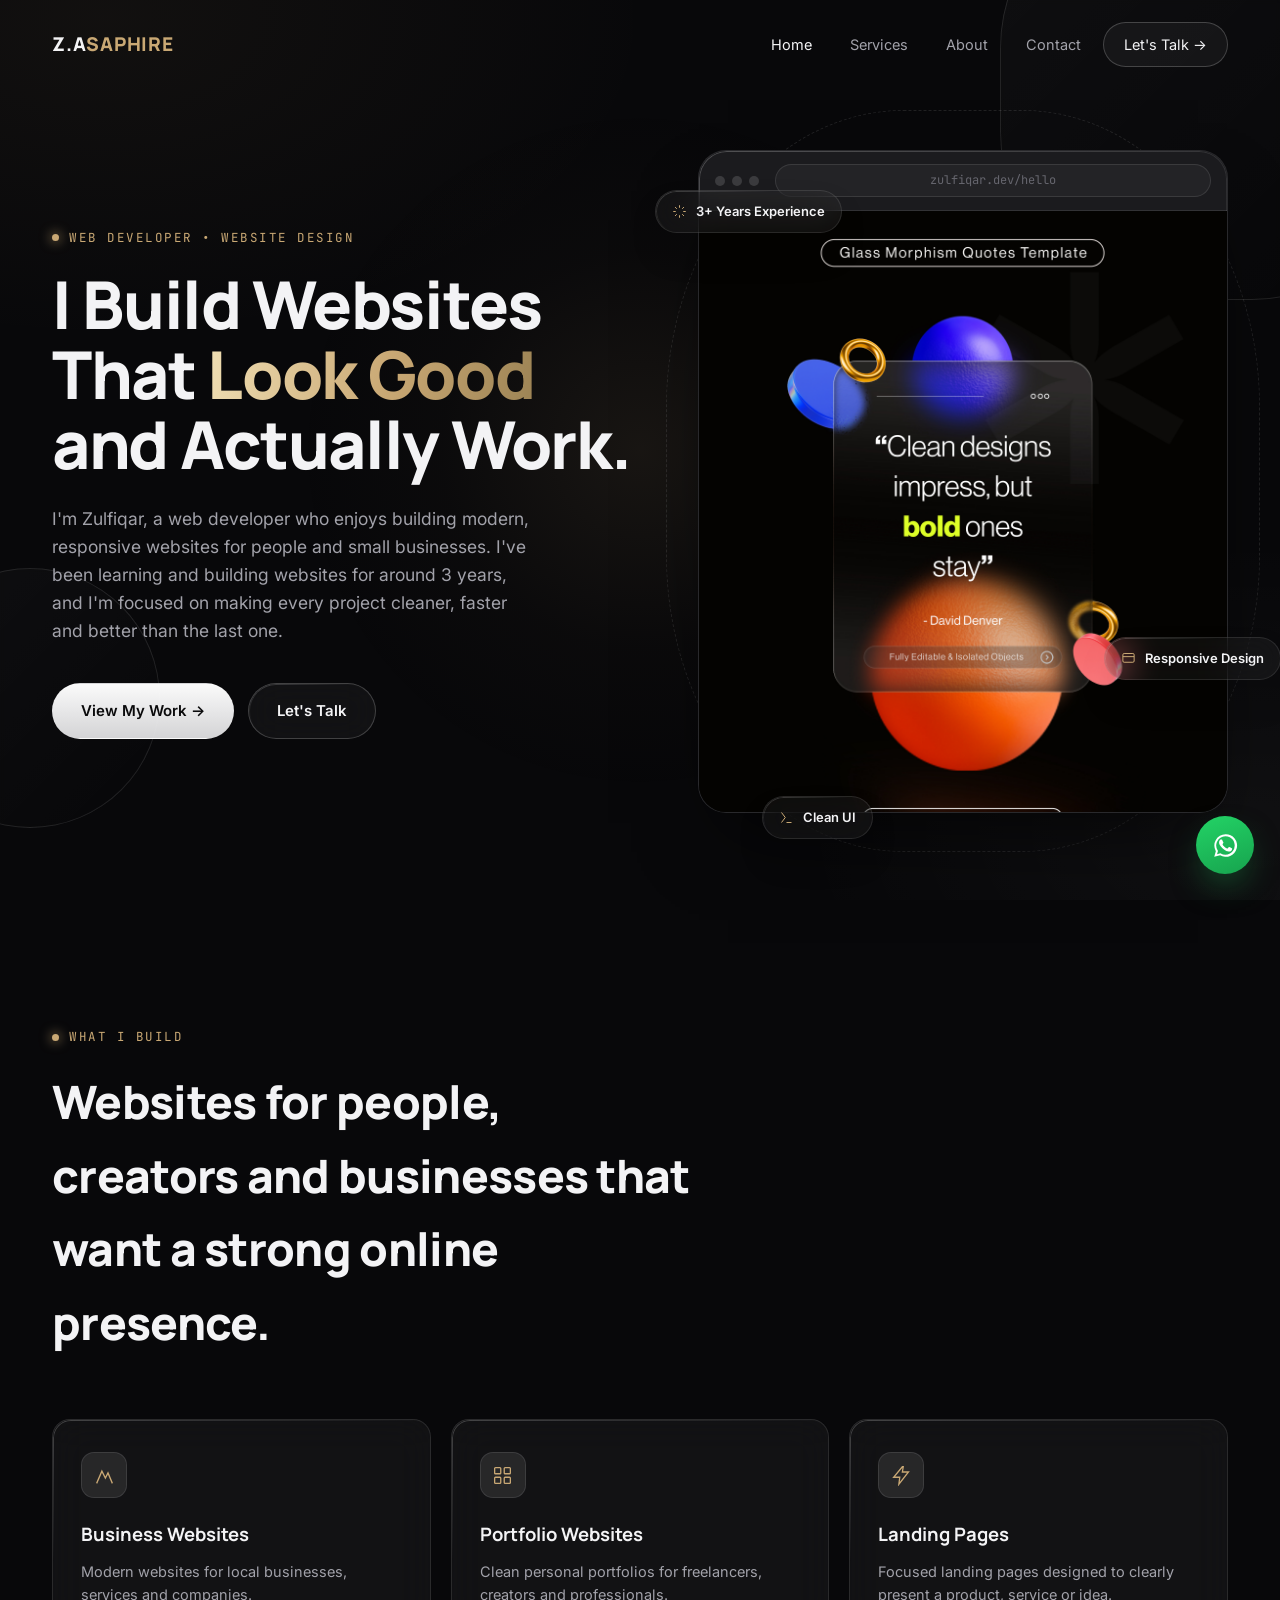
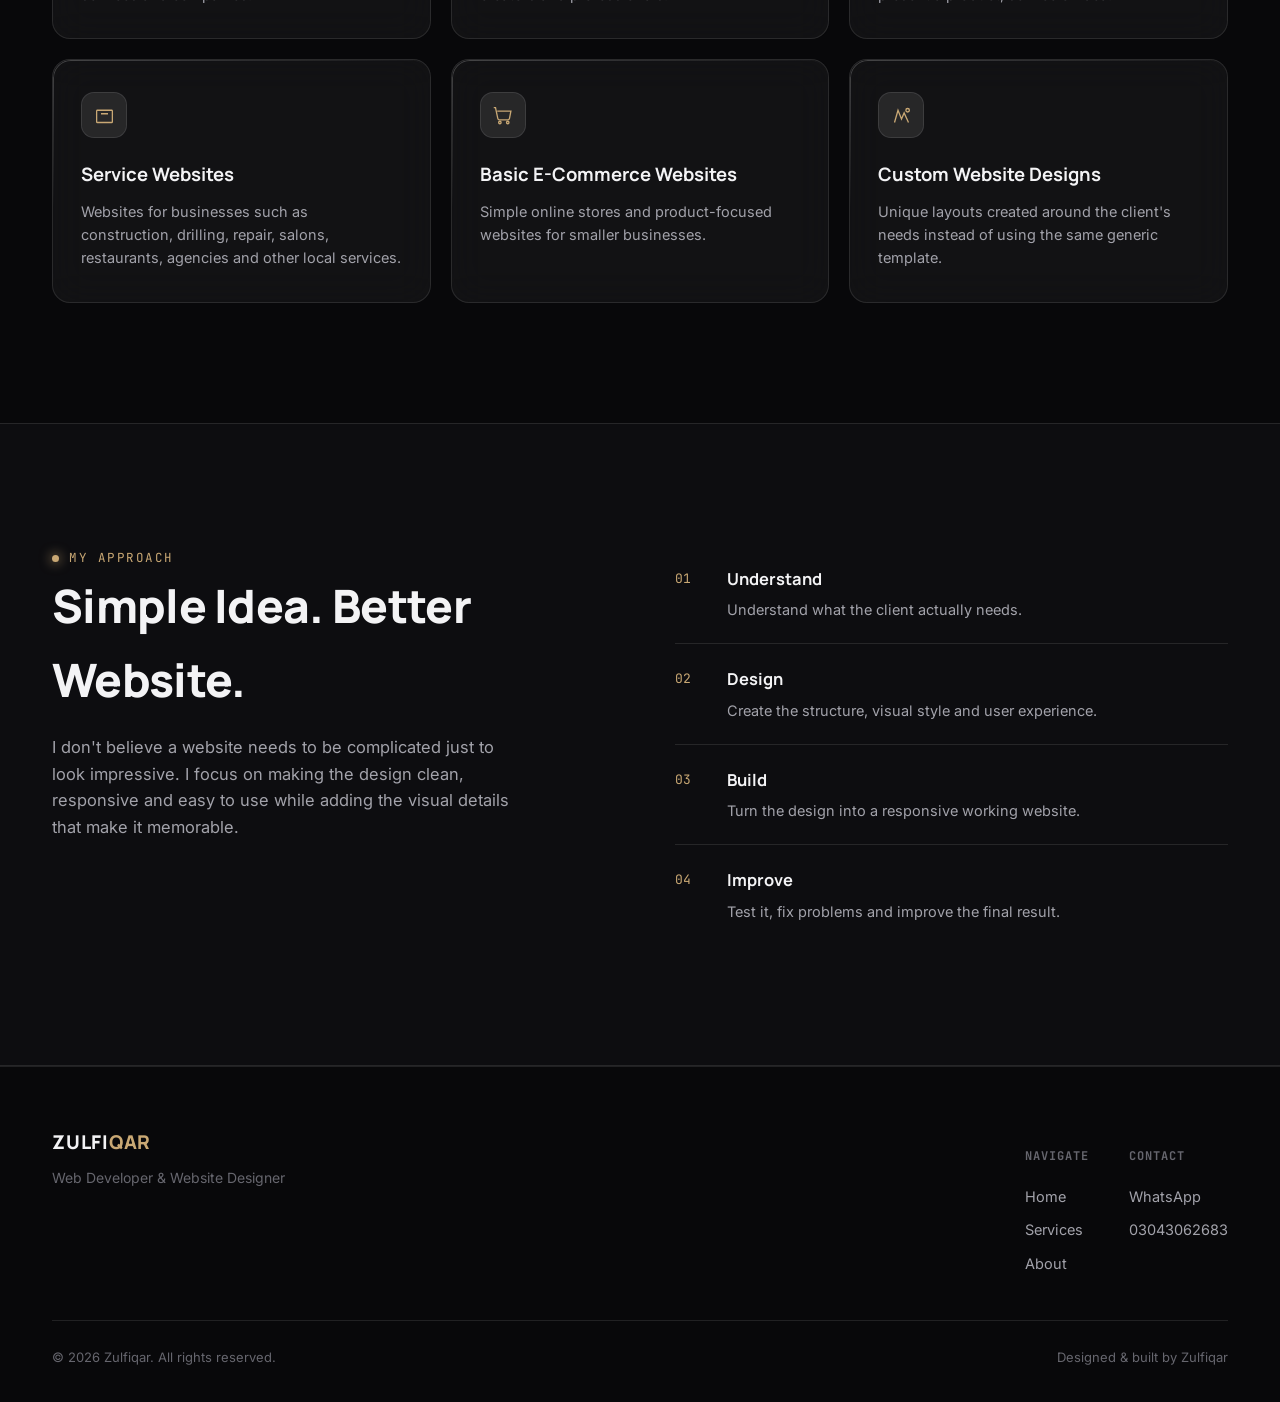
<file: index.html>
<!DOCTYPE html>
<html lang="en">
<head>
<meta charset="UTF-8">
<meta name="viewport" content="width=device-width, initial-scale=1.0">
<title>Z.A_SAPHIRE — Web Developer & Website Designer</title>
<meta name="description" content="Zulfiqar is a web developer building clean, responsive, modern websites for people and small businesses.">
<link rel="preconnect" href="https://fonts.googleapis.com">
<link rel="preconnect" href="https://fonts.gstatic.com" crossorigin>
<link href="https://fonts.googleapis.com/css2?family=Manrope:wght@500;700;800&family=Inter:wght@400;500;600&family=JetBrains+Mono:wght@400;500&display=swap" rel="stylesheet">
<link rel="stylesheet" href="style.css">
</head>
<body>

<!-- Ambient background: cursor glow + slow-drifting glass shapes -->
<div class="backdrop">
  <div id="cursor-glow"></div>
  <div class="shape s1"></div>
  <div class="shape s2"></div>
  <div class="shape s3"></div>
</div>

<!-- ============ NAV ============ -->
<nav class="nav">
  <div class="wrap">
    <a href="index.html" class="logo">Z.A<span>SAPHIRE</span></a>
    <div class="nav-links">
      <a href="index.html" class="active">Home</a>
      <a href="services.html">Services</a>
      <a href="about.html#about">About</a>
      <a href="about.html#contact">Contact</a>
      <a href="https://wa.me/923043062683" target="_blank" rel="noopener" class="nav-cta magnetic">Let's Talk →</a>
    </div>
    <button class="nav-toggle" aria-label="Open menu"><span></span><span></span><span></span></button>
  </div>
</nav>

<!-- ============ MOBILE MENU ============ -->
<div class="mobile-menu">
  <a href="index.html">Home</a>
  <a href="services.html">Services</a>
  <a href="about.html#about">About</a>
  <a href="about.html#contact">Contact</a>
  <a href="https://wa.me/923043062683" target="_blank" rel="noopener" class="btn btn-primary nav-cta">Let's Talk →</a>
</div>

<div class="page">

  <!-- ============ HERO ============ -->
  <header class="hero">
    <div class="wrap hero-grid">
      <div class="hero-content">
        <div class="hero-label eyebrow">Web Developer • Website Design</div>
        <h1 class="hero-title">I Build Websites That <span class="grad">Look Good</span> and Actually Work.</h1>
        <p class="hero-text">I'm Zulfiqar, a web developer who enjoys building modern, responsive websites for people and small businesses. I've been learning and building websites for around 3 years, and I'm focused on making every project cleaner, faster and better than the last one.</p>
        <div class="hero-actions">
          <a href="services.html" class="btn btn-primary magnetic">View My Work →</a>
          <a href="https://wa.me/923043062683" target="_blank" rel="noopener" class="btn btn-ghost glass magnetic">Let's Talk</a>
        </div>
      </div>

      <div class="hero-visual">
        <div class="browser-frame hero-photo-frame tilt tilt-strong glass">
          <div class="browser-chrome">
            <div class="dots"><span></span><span></span><span></span></div>
            <div class="browser-url">zulfiqar.dev/hello</div>
          </div>
          <div class="browser-body">
            <div class="avatar-placeholder">
              <svg viewBox="0 0 24 24" fill="none" stroke="currentColor" stroke-width="1.3"><circle cx="12" cy="8" r="4"/><path d="M4 21c0-4.4 3.6-8 8-8s8 3.6 8 8"/></svg>
               <img src="image/untitled6.png" > 
            </div>
          </div>
        </div>

        <div class="float-chip glass c1">
          <svg viewBox="0 0 24 24" fill="none" stroke="currentColor" stroke-width="1.6"><path d="M12 2v4M12 18v4M4.9 4.9l2.8 2.8M16.3 16.3l2.8 2.8M2 12h4M18 12h4M4.9 19.1l2.8-2.8M16.3 7.7l2.8-2.8"/></svg>
          3+ Years Experience
        </div>
        <div class="float-chip glass c2">
          <svg viewBox="0 0 24 24" fill="none" stroke="currentColor" stroke-width="1.6"><rect x="3" y="4" width="18" height="14" rx="2"/><path d="M3 9h18"/></svg>
          Responsive Design
        </div>
        <div class="float-chip glass c3">
          <svg viewBox="0 0 24 24" fill="none" stroke="currentColor" stroke-width="1.6"><path d="M4 4l6 8-6 8M12 20h8"/></svg>
          Clean UI
        </div>
      </div>
    </div>
  </header>

  <!-- ============ WHAT I BUILD ============ -->
  <section id="what-i-build">
    <div class="wrap">
      <div class="section-head reveal">
        <div class="eyebrow">What I Build</div>
        <h2 class="section-title">Websites for people, creators and businesses that want a strong online presence.</h2>
      </div>

      <div class="card-grid">
        <div class="build-card glass tilt reveal">
          <div class="icon"><svg viewBox="0 0 24 24" fill="none" stroke="currentColor" stroke-width="1.5"><path d="M3 21l6-14 4 8 3-6 5 12"/></svg></div>
          <h3>Business Websites</h3>
          <p>Modern websites for local businesses, services and companies.</p>
        </div>
        <div class="build-card glass tilt reveal">
          <div class="icon"><svg viewBox="0 0 24 24" fill="none" stroke="currentColor" stroke-width="1.5"><rect x="3" y="3" width="7" height="7" rx="1"/><rect x="14" y="3" width="7" height="7" rx="1"/><rect x="3" y="14" width="7" height="7" rx="1"/><rect x="14" y="14" width="7" height="7" rx="1"/></svg></div>
          <h3>Portfolio Websites</h3>
          <p>Clean personal portfolios for freelancers, creators and professionals.</p>
        </div>
        <div class="build-card glass tilt reveal">
          <div class="icon"><svg viewBox="0 0 24 24" fill="none" stroke="currentColor" stroke-width="1.5"><path d="M13 2L3 14h7l-1 8 11-14h-7l1-6z"/></svg></div>
          <h3>Landing Pages</h3>
          <p>Focused landing pages designed to clearly present a product, service or idea.</p>
        </div>
        <div class="build-card glass tilt reveal">
          <div class="icon"><svg viewBox="0 0 24 24" fill="none" stroke="currentColor" stroke-width="1.5"><path d="M3 6h18M3 6v13a1 1 0 001 1h16a1 1 0 001-1V6M8 10h8"/></svg></div>
          <h3>Service Websites</h3>
          <p>Websites for businesses such as construction, drilling, repair, salons, restaurants, agencies and other local services.</p>
        </div>
        <div class="build-card glass tilt reveal">
          <div class="icon"><svg viewBox="0 0 24 24" fill="none" stroke="currentColor" stroke-width="1.5"><circle cx="9" cy="20" r="1.4"/><circle cx="18" cy="20" r="1.4"/><path d="M2 3h2l2.6 12.4A2 2 0 008.5 17H18a2 2 0 002-1.6L21.6 7H6"/></svg></div>
          <h3>Basic E-Commerce Websites</h3>
          <p>Simple online stores and product-focused websites for smaller businesses.</p>
        </div>
        <div class="build-card glass tilt reveal">
          <div class="icon"><svg viewBox="0 0 24 24" fill="none" stroke="currentColor" stroke-width="1.5"><path d="M4 20l4-14 4 10 3-7 5 11"/><circle cx="19" cy="6" r="2"/></svg></div>
          <h3>Custom Website Designs</h3>
          <p>Unique layouts created around the client's needs instead of using the same generic template.</p>
        </div>
      </div>
    </div>
  </section>

  <!-- ============ MY APPROACH ============ -->
  <section class="approach">
    <div class="wrap approach-grid">
      <div class="approach-text reveal">
        <div class="eyebrow">My Approach</div>
        <h2 class="section-title">Simple Idea. Better Website.</h2>
        <p>I don't believe a website needs to be complicated just to look impressive. I focus on making the design clean, responsive and easy to use while adding the visual details that make it memorable.</p>
      </div>

      <div class="steps reveal">
        <div class="step">
          <div class="step-num">01</div>
          <div><h4>Understand</h4><p>Understand what the client actually needs.</p></div>
        </div>
        <div class="step">
          <div class="step-num">02</div>
          <div><h4>Design</h4><p>Create the structure, visual style and user experience.</p></div>
        </div>
        <div class="step">
          <div class="step-num">03</div>
          <div><h4>Build</h4><p>Turn the design into a responsive working website.</p></div>
        </div>
        <div class="step">
          <div class="step-num">04</div>
          <div><h4>Improve</h4><p>Test it, fix problems and improve the final result.</p></div>
        </div>
      </div>
    </div>
  </section>

</div>

<!-- ============ FOOTER ============ -->
<footer class="site-footer">
  <div class="wrap">
    <div class="footer-top">
      <div class="footer-brand">
        <div class="logo">ZULFI<span>QAR</span></div>
        <p>Web Developer & Website Designer</p>
      </div>
      <div class="footer-links">
        <div class="footer-col">
          <h5>Navigate</h5>
          <a href="index.html">Home</a>
          <a href="services.html">Services</a>
          <a href="about.html#about">About</a>
        </div>
        <div class="footer-col">
          <h5>Contact</h5>
          <a href="https://wa.me/923043062683" target="_blank" rel="noopener">WhatsApp</a>
          <a href="about.html#contact">03043062683</a>
        </div>
      </div>
    </div>
    <div class="footer-bottom">
      <span>© 2026 Zulfiqar. All rights reserved.</span>
      <span>Designed & built by Zulfiqar</span>
    </div>
  </div>
</footer>

<!-- ============ FLOATING WHATSAPP BUTTON ============ -->
<a href="https://wa.me/923043062683" target="_blank" rel="noopener" class="wa-float" aria-label="Chat on WhatsApp">
  <span class="tooltip">Chat on WhatsApp</span>
  <svg viewBox="0 0 24 24" fill="currentColor"><path d="M17.5 14.4c-.3-.1-1.7-.9-2-1-.3-.1-.5-.1-.7.1-.2.3-.8 1-.9 1.1-.2.2-.3.2-.6.1-.3-.1-1.2-.5-2.3-1.5-.9-.8-1.4-1.7-1.6-2-.2-.3 0-.5.1-.6.1-.1.3-.3.4-.5.1-.1.2-.3.2-.5.1-.2 0-.4 0-.5C10 9 9.4 7.6 9.1 7c-.2-.5-.4-.4-.6-.4h-.5c-.2 0-.5.1-.7.3-.3.3-1 1-1 2.4s1 2.8 1.2 3c.1.2 2 3.1 4.9 4.3.7.3 1.2.5 1.6.6.7.2 1.3.2 1.8.1.5-.1 1.7-.7 1.9-1.4.2-.7.2-1.2.2-1.4-.1-.1-.3-.2-.5-.3z"/><path d="M12 2a10 10 0 00-8.6 15L2 22l5.2-1.4A10 10 0 1012 2zm0 18.2a8.2 8.2 0 01-4.2-1.1l-.3-.2-3 .8.8-2.9-.2-.3A8.2 8.2 0 1112 20.2z"/></svg>
</a>

<script src="script.js"></script>
</body>
</html>
</file>
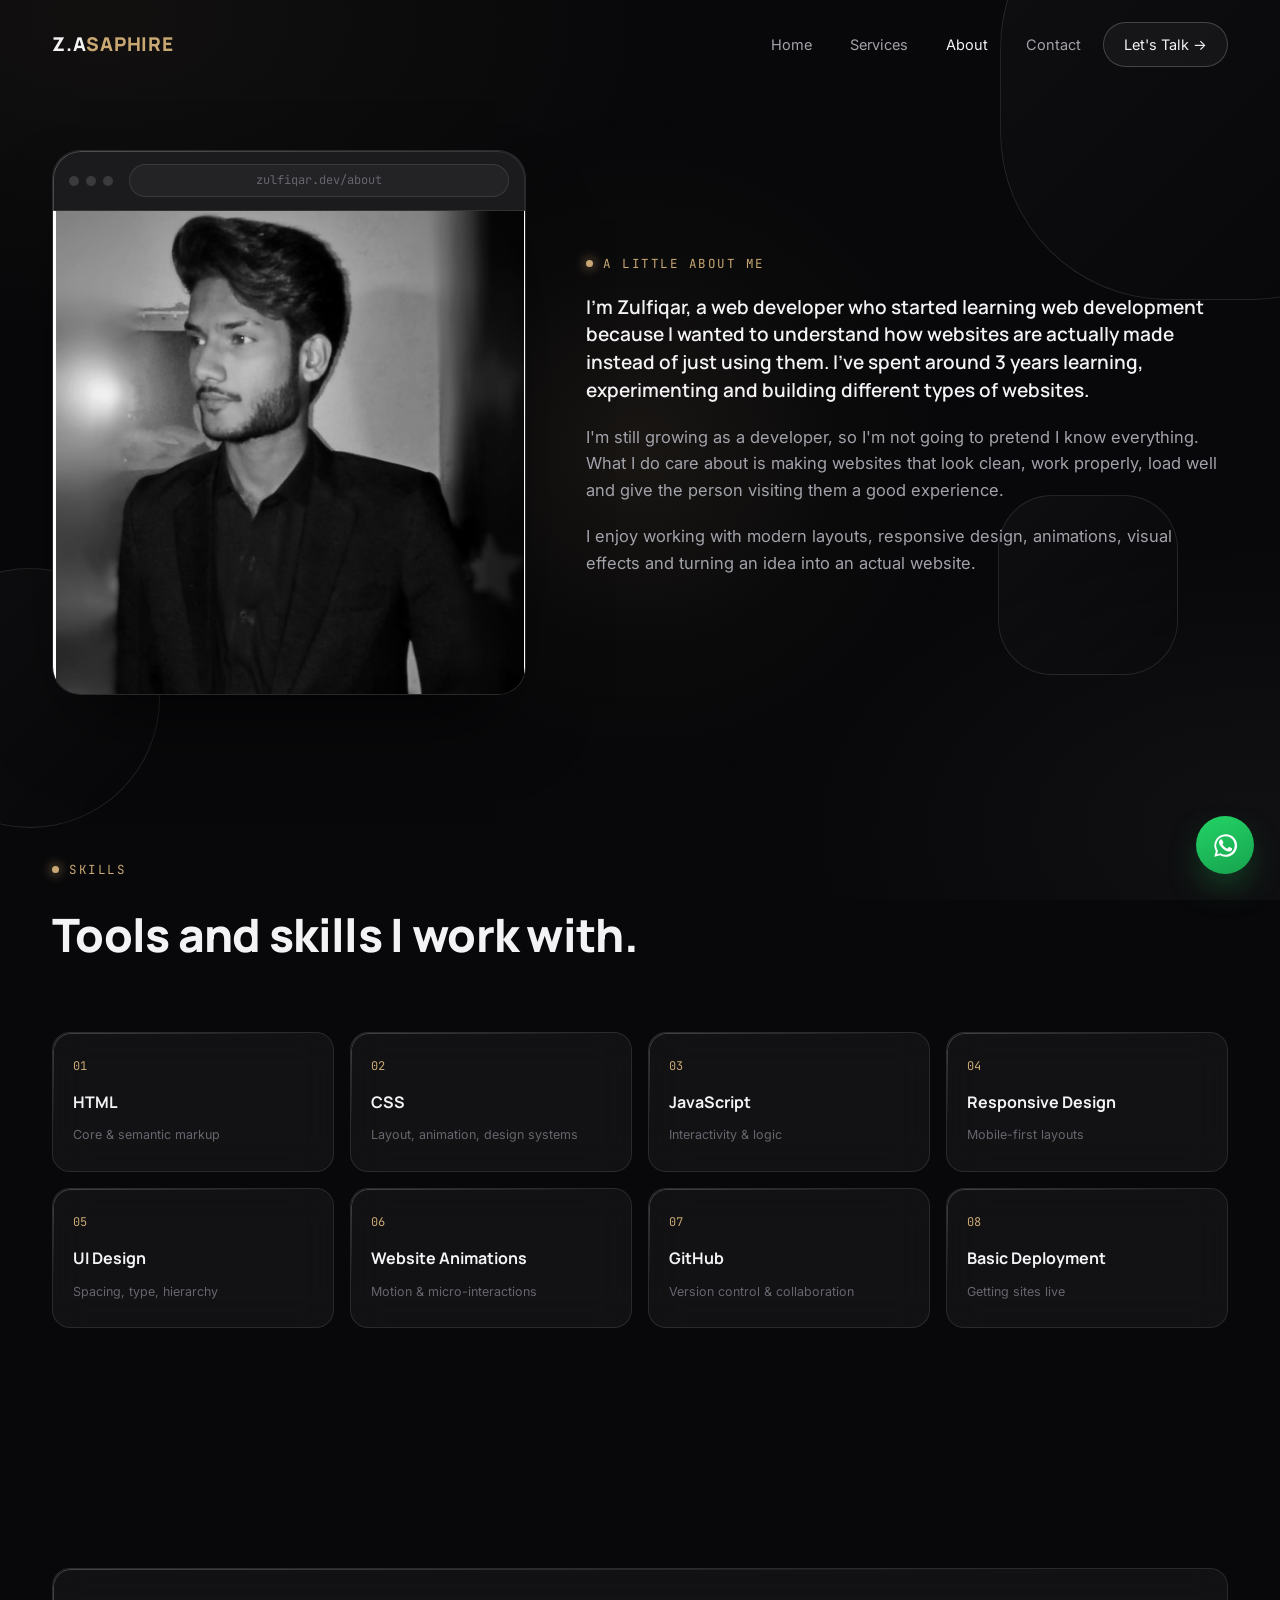
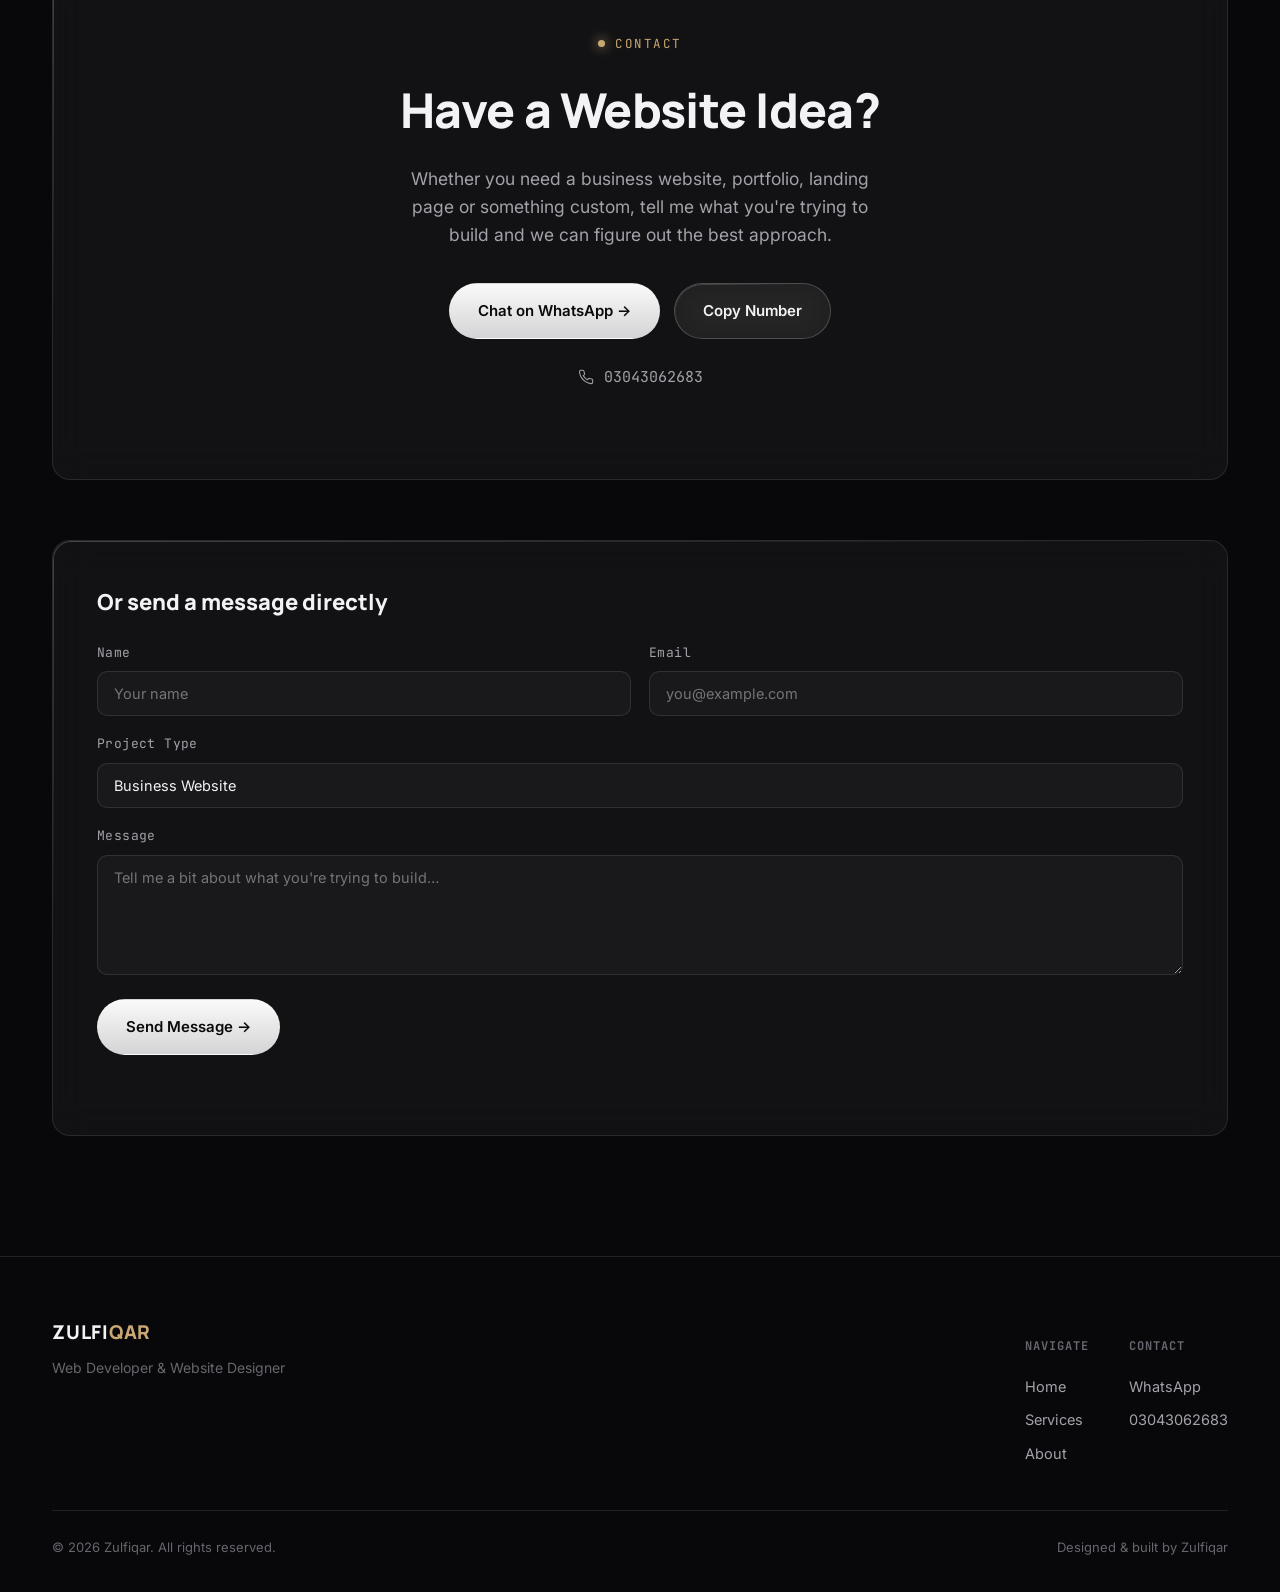
<file: about.html>
<!DOCTYPE html>
<html lang="en">
<head>
<meta charset="UTF-8">
<meta name="viewport" content="width=device-width, initial-scale=1.0">
<title>About & Contact — Zulfiqar</title>
<meta name="description" content="A little about Zulfiqar, a web developer of 3 years — plus how to get in touch about a website project.">
<link rel="preconnect" href="https://fonts.googleapis.com">
<link rel="preconnect" href="https://fonts.gstatic.com" crossorigin>
<link href="https://fonts.googleapis.com/css2?family=Manrope:wght@500;700;800&family=Inter:wght@400;500;600&family=JetBrains+Mono:wght@400;500&display=swap" rel="stylesheet">
<link rel="stylesheet" href="style.css">
</head>
<body>

<div class="backdrop">
  <div id="cursor-glow"></div>
  <div class="shape s1"></div>
  <div class="shape s2"></div>
  <div class="shape s3"></div>
</div>

<!-- ============ NAV ============ -->
<nav class="nav">
  <div class="wrap">
    <a href="index.html" class="logo">Z.A<span>SAPHIRE</span></a>
    <div class="nav-links">
      <a href="index.html">Home</a>
      <a href="services.html">Services</a>
      <a href="about.html#about" class="active">About</a>
      <a href="about.html#contact">Contact</a>
      <a href="https://wa.me/923043062683" target="_blank" rel="noopener" class="nav-cta magnetic">Let's Talk →</a>
    </div>
    <button class="nav-toggle" aria-label="Open menu"><span></span><span></span><span></span></button>
  </div>
</nav>

<div class="mobile-menu">
  <a href="index.html">Home</a>
  <a href="services.html">Services</a>
  <a href="about.html#about">About</a>
  <a href="about.html#contact">Contact</a>
  <a href="https://wa.me/923043062683" target="_blank" rel="noopener" class="btn btn-primary nav-cta">Let's Talk →</a>
</div>

<div class="page">

  <!-- ============ ABOUT ============ -->
  <section id="about" class="page-hero" style="padding-bottom:40px;">
    <div class="wrap about-grid">

      <div class="about-photo reveal">
        <div class="browser-frame tilt tilt-strong glass">
          <div class="browser-chrome">
            <div class="dots"><span></span><span></span><span></span></div>
            <div class="browser-url">zulfiqar.dev/about</div>
          </div>
          <div class="browser-body">
           <img src="image/1122.png" alt="Zulfiqar" class="hero-photo-img">
          </div>
        </div>
      </div>

      <div class="about-text reveal">
        <div class="eyebrow" style="margin-bottom:20px;">A Little About Me</div>
        <p>I'm Zulfiqar, a web developer who started learning web development because I wanted to understand how websites are actually made instead of just using them. I've spent around 3 years learning, experimenting and building different types of websites.</p>
        <p>I'm still growing as a developer, so I'm not going to pretend I know everything. What I do care about is making websites that look clean, work properly, load well and give the person visiting them a good experience.</p>
        <p>I enjoy working with modern layouts, responsive design, animations, visual effects and turning an idea into an actual website.</p>
      </div>

    </div>
  </section>

  <!-- ============ SKILLS ============ -->
  <section id="skills">
    <div class="wrap">
      <div class="section-head reveal">
        <div class="eyebrow">Skills</div>
        <h2 class="section-title">Tools and skills I work with.</h2>
      </div>

      <div class="skills-grid">
        <div class="skill-card glass tilt reveal">
          <div class="skill-icon">01</div><h4>HTML</h4><span>Core & semantic markup</span>
        </div>
        <div class="skill-card glass tilt reveal">
          <div class="skill-icon">02</div><h4>CSS</h4><span>Layout, animation, design systems</span>
        </div>
        <div class="skill-card glass tilt reveal">
          <div class="skill-icon">03</div><h4>JavaScript</h4><span>Interactivity & logic</span>
        </div>
        <div class="skill-card glass tilt reveal">
          <div class="skill-icon">04</div><h4>Responsive Design</h4><span>Mobile-first layouts</span>
        </div>
        <div class="skill-card glass tilt reveal">
          <div class="skill-icon">05</div><h4>UI Design</h4><span>Spacing, type, hierarchy</span>
        </div>
        <div class="skill-card glass tilt reveal">
          <div class="skill-icon">06</div><h4>Website Animations</h4><span>Motion & micro-interactions</span>
        </div>
        <div class="skill-card glass tilt reveal">
          <div class="skill-icon">07</div><h4>GitHub</h4><span>Version control & collaboration</span>
        </div>
        <div class="skill-card glass tilt reveal">
          <div class="skill-icon">08</div><h4>Basic Deployment</h4><span>Getting sites live</span>
        </div>
      </div>
    </div>
  </section>

  <!-- ============ CONTACT ============ -->
  <section id="contact">
    <div class="wrap">
      <div class="contact-panel glass reveal">
        <div class="eyebrow" style="justify-content:center; margin-bottom:18px;">Contact</div>
        <h2 class="section-title">Have a Website Idea?</h2>
        <p class="hero-text">Whether you need a business website, portfolio, landing page or something custom, tell me what you're trying to build and we can figure out the best approach.</p>

        <div class="contact-actions">
          <a href="https://wa.me/923043062683" target="_blank" rel="noopener" class="btn btn-primary magnetic">Chat on WhatsApp →</a>
          <button id="copy-number-btn" data-number="03043062683" class="btn btn-ghost glass magnetic">Copy Number</button>
        </div>

        <div class="contact-number">
          <svg width="16" height="16" viewBox="0 0 24 24" fill="none" stroke="currentColor" stroke-width="1.6"><path d="M22 16.9v3a2 2 0 01-2.2 2 19.8 19.8 0 01-8.6-3 19.5 19.5 0 01-6-6 19.8 19.8 0 01-3-8.7A2 2 0 014.1 2h3a2 2 0 012 1.7c.1 1 .3 2 .7 3a2 2 0 01-.5 2.1L8 10a16 16 0 006 6l1.2-1.3a2 2 0 012.1-.5c1 .4 2 .6 3 .7a2 2 0 011.7 2z"/></svg>
          03043062683
        </div>
        <div id="copy-feedback" class="copy-feedback">Number copied ✓</div>
      </div>

      <!-- ============ CONTACT FORM ============ -->
      <div class="contact-form-wrap glass reveal">
        <h3 style="font-family:var(--font-display); font-size:22px; font-weight:800; margin-bottom:22px;">Or send a message directly</h3>
        <form id="contact-form" class="contact-form">
          <div class="form-group">
            <label for="name">Name</label>
            <input type="text" id="name" name="name" placeholder="Your name" required>
          </div>
          <div class="form-group">
            <label for="email">Email</label>
            <input type="email" id="email" name="email" placeholder="you@example.com" required>
          </div>
          <div class="form-group full">
            <label for="projectType">Project Type</label>
            <select id="projectType" name="projectType">
              <option>Business Website</option>
              <option>Portfolio Website</option>
              <option>Landing Page</option>
              <option>Service Website</option>
              <option>E-Commerce Website</option>
              <option>Website Improvement</option>
              <option>Something Else</option>
            </select>
          </div>
          <div class="form-group full">
            <label for="message">Message</label>
            <textarea id="message" name="message" placeholder="Tell me a bit about what you're trying to build…" required></textarea>
          </div>
          <button type="submit" class="btn btn-primary form-submit magnetic">Send Message →</button>
          <div id="form-status" class="form-status"></div>
        </form>
      </div>
    </div>
  </section>

</div>

<!-- ============ FOOTER ============ -->
<footer class="site-footer">
  <div class="wrap">
    <div class="footer-top">
      <div class="footer-brand">
        <div class="logo">ZULFI<span>QAR</span></div>
        <p>Web Developer & Website Designer</p>
      </div>
      <div class="footer-links">
        <div class="footer-col">
          <h5>Navigate</h5>
          <a href="index.html">Home</a>
          <a href="services.html">Services</a>
          <a href="about.html#about">About</a>
        </div>
        <div class="footer-col">
          <h5>Contact</h5>
          <a href="https://wa.me/923043062683" target="_blank" rel="noopener">WhatsApp</a>
          <a href="about.html#contact">03043062683</a>
        </div>
      </div>
    </div>
    <div class="footer-bottom">
      <span>© 2026 Zulfiqar. All rights reserved.</span>
      <span>Designed & built by Zulfiqar</span>
    </div>
  </div>
</footer>

<a href="https://wa.me/923043062683" target="_blank" rel="noopener" class="wa-float" aria-label="Chat on WhatsApp">
  <span class="tooltip">Chat on WhatsApp</span>
  <svg viewBox="0 0 24 24" fill="currentColor"><path d="M17.5 14.4c-.3-.1-1.7-.9-2-1-.3-.1-.5-.1-.7.1-.2.3-.8 1-.9 1.1-.2.2-.3.2-.6.1-.3-.1-1.2-.5-2.3-1.5-.9-.8-1.4-1.7-1.6-2-.2-.3 0-.5.1-.6.1-.1.3-.3.4-.5.1-.1.2-.3.2-.5.1-.2 0-.4 0-.5C10 9 9.4 7.6 9.1 7c-.2-.5-.4-.4-.6-.4h-.5c-.2 0-.5.1-.7.3-.3.3-1 1-1 2.4s1 2.8 1.2 3c.1.2 2 3.1 4.9 4.3.7.3 1.2.5 1.6.6.7.2 1.3.2 1.8.1.5-.1 1.7-.7 1.9-1.4.2-.7.2-1.2.2-1.4-.1-.1-.3-.2-.5-.3z"/><path d="M12 2a10 10 0 00-8.6 15L2 22l5.2-1.4A10 10 0 1012 2zm0 18.2a8.2 8.2 0 01-4.2-1.1l-.3-.2-3 .8.8-2.9-.2-.3A8.2 8.2 0 1112 20.2z"/></svg>
</a>

<script src="script.js"></script>
</body>
</html>
</file>
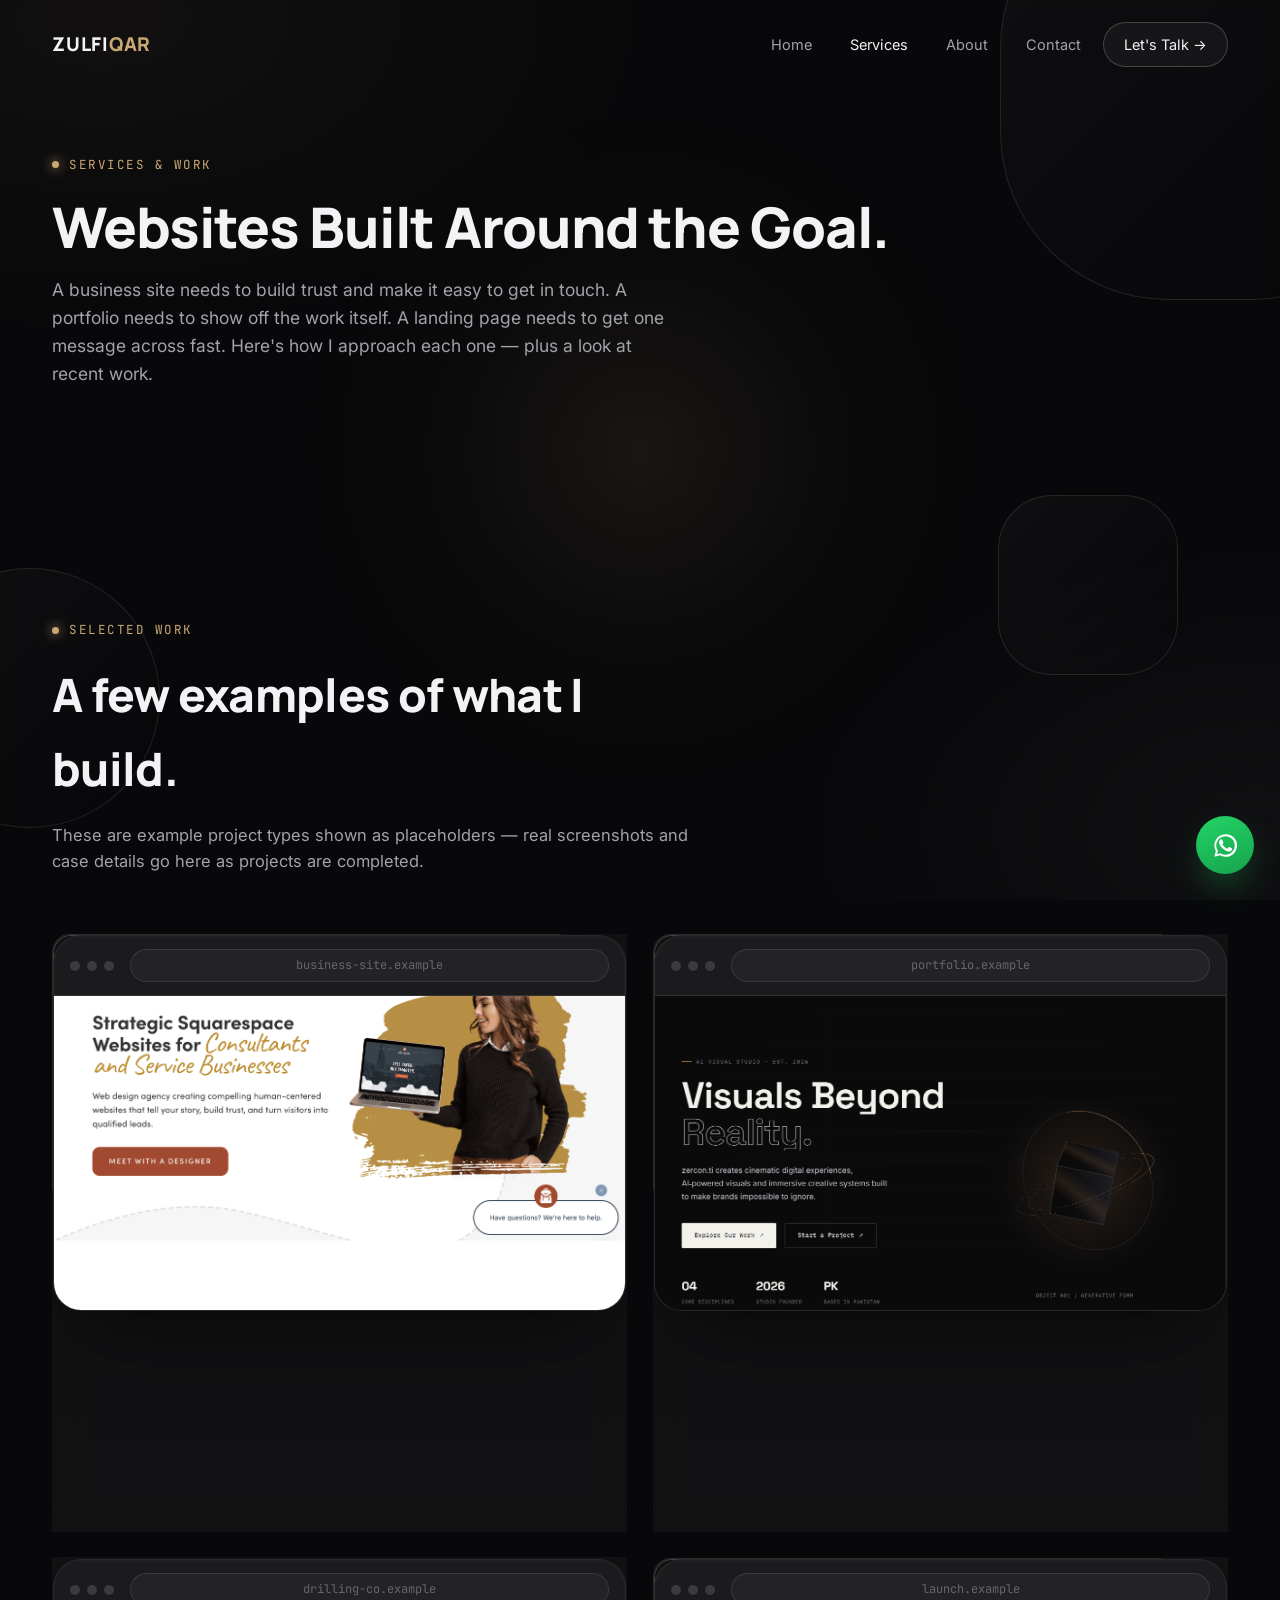
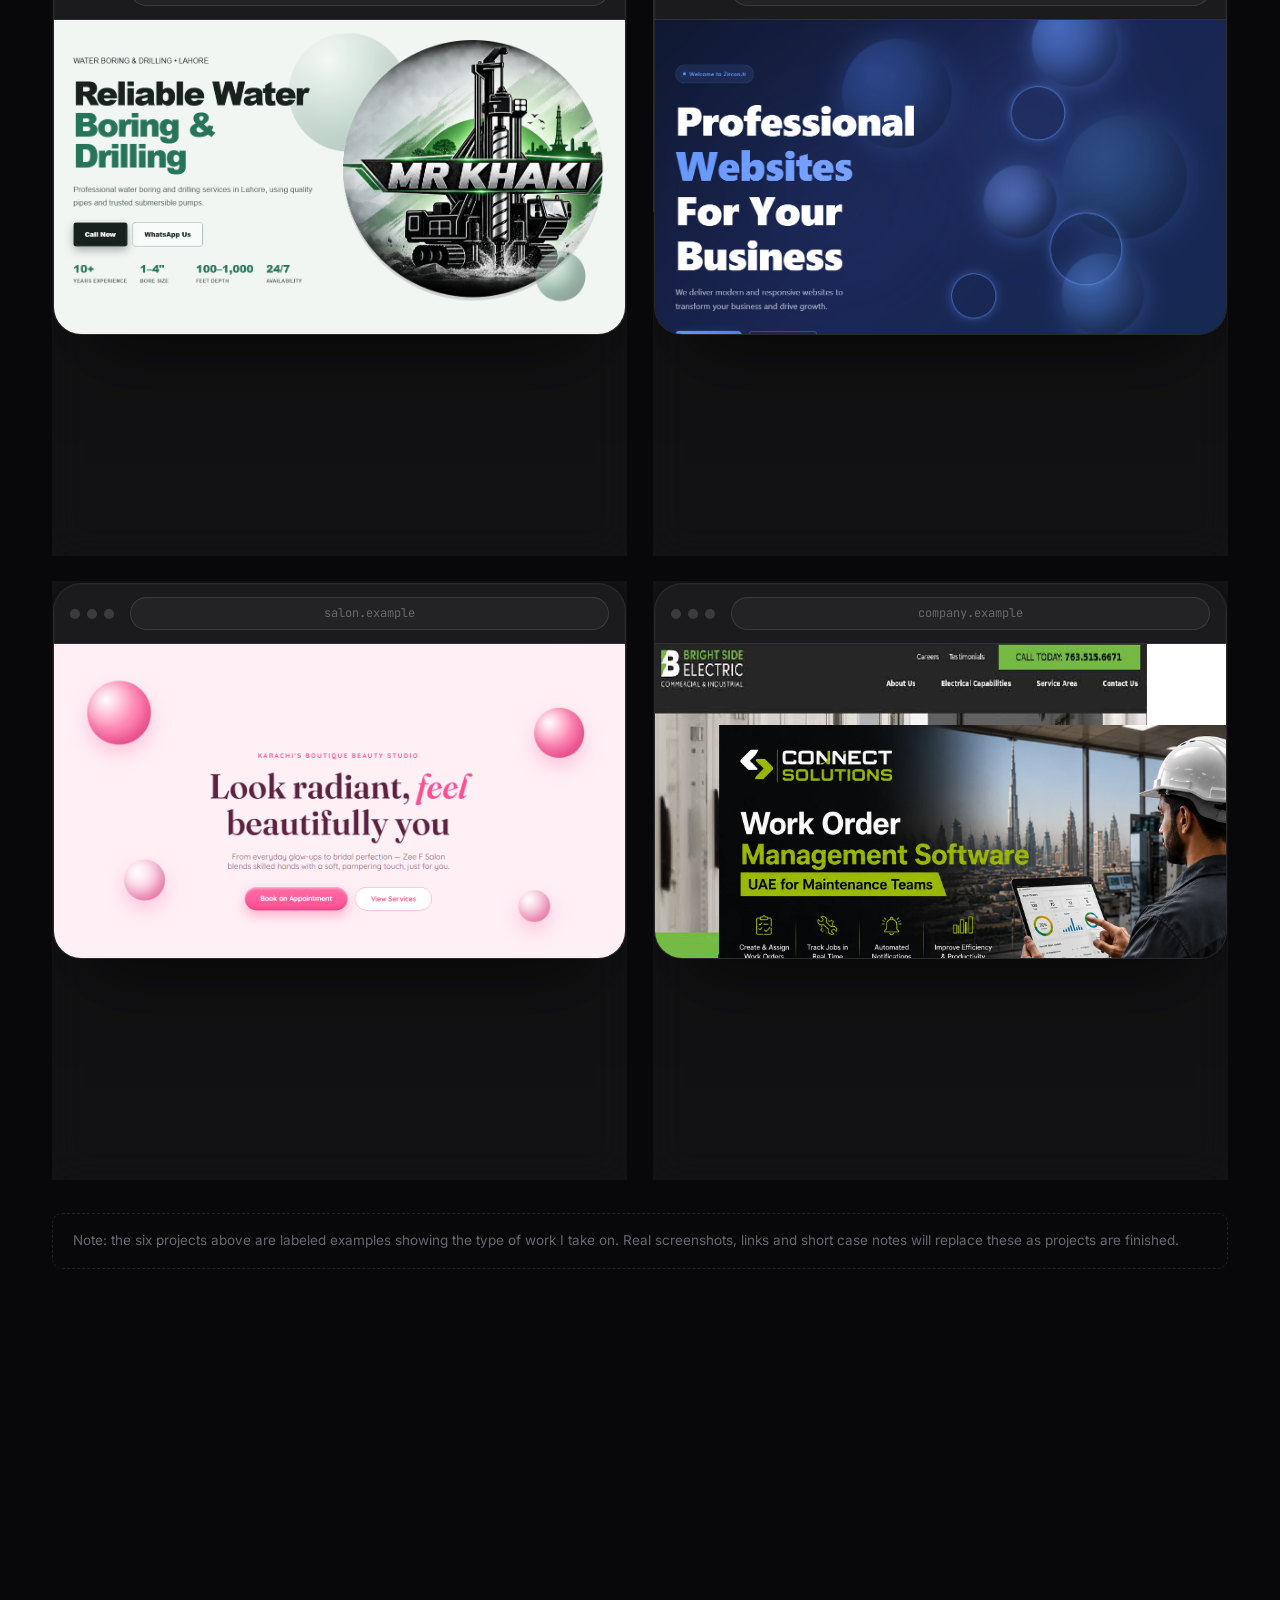
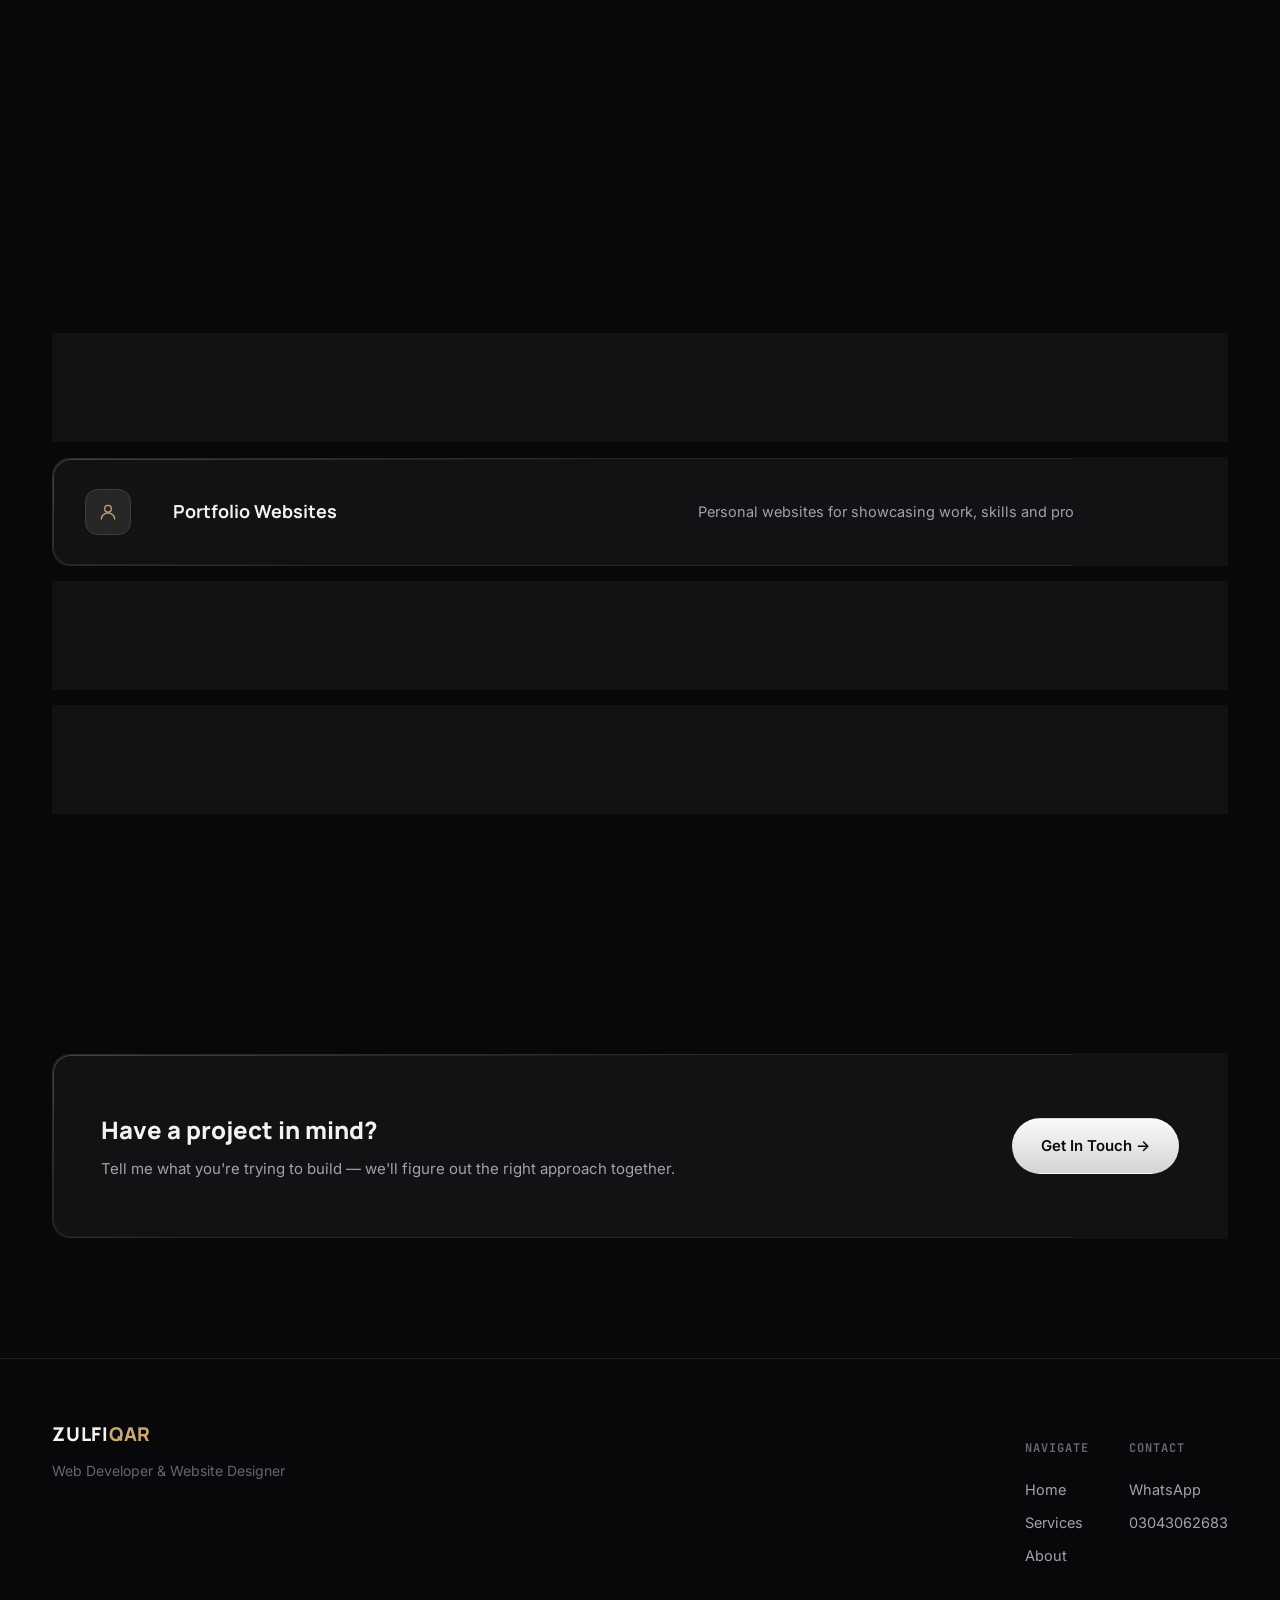
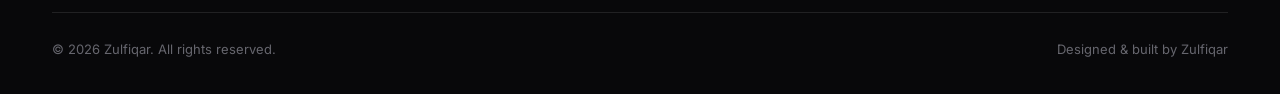
<file: services.html>
<!DOCTYPE html>
<html lang="en">
<head>
<meta charset="UTF-8">
<meta name="viewport" content="width=device-width, initial-scale=1.0">
<title>Services & Work — Z.ASAPHIRE</title>
<meta name="description" content="Websites built around the goal — business sites, portfolios, landing pages and service websites by Zulfiqar.">
<link rel="preconnect" href="https://fonts.googleapis.com">
<link rel="preconnect" href="https://fonts.gstatic.com" crossorigin>
<link href="https://fonts.googleapis.com/css2?family=Manrope:wght@500;700;800&family=Inter:wght@400;500;600&family=JetBrains+Mono:wght@400;500&display=swap" rel="stylesheet">
<link rel="stylesheet" href="style.css">
</head>
<body>

<div class="backdrop">
  <div id="cursor-glow"></div>
  <div class="shape s1"></div>
  <div class="shape s2"></div>
  <div class="shape s3"></div>
</div>

<!-- ============ NAV ============ -->
<nav class="nav">
  <div class="wrap">
    <a href="index.html" class="logo">ZULFI<span>QAR</span></a>
    <div class="nav-links">
      <a href="index.html">Home</a>
      <a href="services.html" class="active">Services</a>
      <a href="about.html#about">About</a>
      <a href="about.html#contact">Contact</a>
      <a href="https://wa.me/923043062683" target="_blank" rel="noopener" class="nav-cta magnetic">Let's Talk →</a>
    </div>
    <button class="nav-toggle" aria-label="Open menu"><span></span><span></span><span></span></button>
  </div>
</nav>

<div class="mobile-menu">
  <a href="index.html">Home</a>
  <a href="services.html">Services</a>
  <a href="about.html#about">About</a>
  <a href="about.html#contact">Contact</a>
  <a href="https://wa.me/923043062683" target="_blank" rel="noopener" class="btn btn-primary nav-cta">Let's Talk →</a>
</div>

<div class="page">

  <!-- ============ PAGE HERO ============ -->
  <header class="page-hero">
    <div class="wrap">
      <div class="hero-label eyebrow">Services & Work</div>
      <h1 class="hero-title">Websites Built Around the Goal.</h1>
      <p class="hero-text">A business site needs to build trust and make it easy to get in touch. A portfolio needs to show off the work itself. A landing page needs to get one message across fast. Here's how I approach each one — plus a look at recent work.</p>
    </div>
  </header>

  <!-- ============ WORK GRID ============ -->
  <section id="work">
    <div class="wrap">
      <div class="section-head reveal">
        <div class="eyebrow">Selected Work</div>
        <h2 class="section-title">A few examples of what I build.</h2>
        <p class="section-sub">These are example project types shown as placeholders — real screenshots and case details go here as projects are completed.</p>
      </div>

      <div class="work-grid">

        <article class="work-card glass tilt reveal">
          <div class="browser-frame work-thumb">
            <div class="browser-chrome">
              <div class="dots"><span></span><span></span><span></span></div>
              <div class="browser-url">business-site.example</div>
            </div>
            <div class="browser-body">
              <div class="thumb-placeholder">
                <svg width="40" height="40" viewBox="0 0 24 24" fill="none" stroke="currentColor" stroke-width="1.3"><rect x="3" y="4" width="18" height="16" rx="2"/><path d="M3 9h18M8 14h4"/></svg>
               <img src="image/Untitled7.png" >
              </div>
            </div>
          </div>
          <div class="work-body">
            <span class="work-tag">Business Website</span>
            <h3>Local Service Company</h3>
            <p>Example: a homepage, services page and contact section for a local business that wants to look established online.</p>
            <a href="#" class="work-link">View Project →</a>
          </div>
        </article>

        <article class="work-card glass tilt reveal">
          <div class="browser-frame work-thumb">
            <div class="browser-chrome">
              <div class="dots"><span></span><span></span><span></span></div>
              <div class="browser-url">portfolio.example</div>
            </div>
            <div class="browser-body">
              <div class="thumb-placeholder">
                <svg width="40" height="40" viewBox="0 0 24 24" fill="none" stroke="currentColor" stroke-width="1.3"><circle cx="12" cy="8" r="4"/><path d="M4 21c0-4.4 3.6-8 8-8s8 3.6 8 8"/></svg>
                <img src="image/Untitled2.png" >
              </div>
            </div>
          </div>
          <div class="work-body">
            <span class="work-tag">Personal Portfolio</span>
            <h3>Creator Portfolio</h3>
            <p>Example: a personal site for a freelancer or creator to showcase their work, skills and contact details.</p>
            <a href="#" class="work-link">View Project →</a>
          </div>
        </article>

        <article class="work-card glass tilt reveal">
          <div class="browser-frame work-thumb">
            <div class="browser-chrome">
              <div class="dots"><span></span><span></span><span></span></div>
              <div class="browser-url">drilling-co.example</div>
            </div>
            <div class="browser-body">
              <div class="thumb-placeholder">
                <svg width="40" height="40" viewBox="0 0 24 24" fill="none" stroke="currentColor" stroke-width="1.3"><path d="M7 21V10l5-6 5 6v11M7 14h10"/></svg>
                <img src="image/1.png" >
              </div>
            </div>
          </div>
          <div class="work-body">
            <span class="work-tag">Service Website</span>
            <h3>Drilling & Boring Services</h3>
            <p>Example: a front-end refresh with a clear hero, product cards and a direct WhatsApp contact button.</p>
            <a href="#" class="work-link">View Project →</a>
          </div>
        </article>

        <article class="work-card glass tilt reveal">
          <div class="browser-frame work-thumb">
            <div class="browser-chrome">
              <div class="dots"><span></span><span></span><span></span></div>
              <div class="browser-url">launch.example</div>
            </div>
            <div class="browser-body">
              <div class="thumb-placeholder">
                <svg width="40" height="40" viewBox="0 0 24 24" fill="none" stroke="currentColor" stroke-width="1.3"><path d="M13 2L3 14h7l-1 8 11-14h-7l1-6z"/></svg>
                                <img src="image/Untitled3.png" >
              </div>
            </div>
          </div>
          <div class="work-body">
            <span class="work-tag">Landing Page</span>
            <h3>Product Launch Page</h3>
            <p>Example: a single-page layout built to present one product or offer and drive one clear action.</p>
            <a href="#" class="work-link">View Project →</a>
          </div>
        </article>

        <article class="work-card glass tilt reveal">
          <div class="browser-frame work-thumb">
            <div class="browser-chrome">
              <div class="dots"><span></span><span></span><span></span></div>
              <div class="browser-url">salon.example</div>
            </div>
            <div class="browser-body">
              <div class="thumb-placeholder">
                <svg width="40" height="40" viewBox="0 0 24 24" fill="none" stroke="currentColor" stroke-width="1.3"><circle cx="12" cy="12" r="9"/><path d="M8 12h8M12 8v8"/></svg>
                        <img src="image/Untitled.png" >
              </div>
            </div>
          </div>
          <div class="work-body">
            <span class="work-tag">Service Website</span>
            <h3>Beauty Salon Website</h3>
            <p>Example: a full site build with a soft aesthetic, service listing and placeholder content ready for the client to fill in.</p>
            <a href="#" class="work-link">View Project →</a>
          </div>
        </article>

        <article class="work-card glass tilt reveal">
          <div class="browser-frame work-thumb">
            <div class="browser-chrome">
              <div class="dots"><span></span><span></span><span></span></div>
              <div class="browser-url">company.example</div>
            </div>
            <div class="browser-body">
              <div class="thumb-placeholder">
                <svg width="40" height="40" viewBox="0 0 24 24" fill="none" stroke="currentColor" stroke-width="1.3"><rect x="4" y="3" width="16" height="18" rx="2"/><path d="M8 8h2M14 8h2M8 12h2M14 12h2M8 16h2M14 16h2"/></svg>
                <img src="image/Untitled5.png" >
              </div>
            </div>
          </div>
          <div class="work-body">
            <span class="work-tag">Modern Company Website</span>
            <h3>Small Company Site</h3>
            <p>Example: a multi-section company website covering what the business does, why it's different and how to reach it.</p>
            <a href="#" class="work-link">View Project →</a>
          </div>
        </article>

      </div>

      <p class="placeholder-note">Note: the six projects above are labeled examples showing the type of work I take on. Real screenshots, links and short case notes will replace these as projects are finished.</p>
    </div>
  </section>

  <!-- ============ SERVICES DETAIL ============ -->
  <section id="services">
    <div class="wrap">
      <div class="section-head reveal">
        <div class="eyebrow">Services</div>
        <h2 class="section-title">What I can build for you.</h2>
      </div>

      <div class="services-list">
        <div class="service-row glass reveal">
          <div class="icon"><svg viewBox="0 0 24 24" fill="none" stroke="currentColor" stroke-width="1.5"><rect x="5" y="2" width="14" height="20" rx="2"/><path d="M9 18h6"/></svg></div>
          <h3>Responsive Website Design</h3>
          <p>Mobile-friendly layouts that work across phones, tablets and computers.</p>
        </div>
        <div class="service-row glass reveal">
          <div class="icon"><svg viewBox="0 0 24 24" fill="none" stroke="currentColor" stroke-width="1.5"><rect x="3" y="3" width="18" height="18" rx="2"/><path d="M3 9h18M9 21V9"/></svg></div>
          <h3>Modern UI Design</h3>
          <p>Clean layouts, typography, spacing, cards and visual hierarchy.</p>
        </div>
        <div class="service-row glass reveal">
          <div class="icon"><svg viewBox="0 0 24 24" fill="none" stroke="currentColor" stroke-width="1.5"><path d="M3 21l6-14 4 8 3-6 5 12"/></svg></div>
          <h3>Business Websites</h3>
          <p>Websites that explain what a business does and make it easy for customers to contact them.</p>
        </div>
        <div class="service-row glass reveal">
          <div class="icon"><svg viewBox="0 0 24 24" fill="none" stroke="currentColor" stroke-width="1.5"><circle cx="12" cy="8" r="4"/><path d="M4 21c0-4.4 3.6-8 8-8s8 3.6 8 8"/></svg></div>
          <h3>Portfolio Websites</h3>
          <p>Personal websites for showcasing work, skills and projects.</p>
        </div>
        <div class="service-row glass reveal">
          <div class="icon"><svg viewBox="0 0 24 24" fill="none" stroke="currentColor" stroke-width="1.5"><path d="M13 2L3 14h7l-1 8 11-14h-7l1-6z"/></svg></div>
          <h3>Landing Pages</h3>
          <p>Focused pages for services, products or campaigns.</p>
        </div>
        <div class="service-row glass reveal">
          <div class="icon"><svg viewBox="0 0 24 24" fill="none" stroke="currentColor" stroke-width="1.5"><path d="M17 3l4 4-11 11H6v-4L17 3z"/></svg></div>
          <h3>Website Improvements</h3>
          <p>Fixing layouts, responsiveness, images, buttons and visual problems in existing websites.</p>
        </div>
      </div>
    </div>
  </section>

  <!-- ============ CTA STRIP ============ -->
  <section>
    <div class="wrap">
      <div class="glass reveal" style="padding:56px 48px; display:flex; align-items:center; justify-content:space-between; gap:28px; flex-wrap:wrap;">
        <div>
          <h3 style="font-family:var(--font-display); font-size:24px; font-weight:800; margin-bottom:8px;">Have a project in mind?</h3>
          <p style="color:var(--text-dim); font-size:15px;">Tell me what you're trying to build — we'll figure out the right approach together.</p>
        </div>
        <a href="about.html#contact" class="btn btn-primary magnetic">Get In Touch →</a>
      </div>
    </div>
  </section>

</div>

<!-- ============ FOOTER ============ -->
<footer class="site-footer">
  <div class="wrap">
    <div class="footer-top">
      <div class="footer-brand">
        <div class="logo">ZULFI<span>QAR</span></div>
        <p>Web Developer & Website Designer</p>
      </div>
      <div class="footer-links">
        <div class="footer-col">
          <h5>Navigate</h5>
          <a href="index.html">Home</a>
          <a href="services.html">Services</a>
          <a href="about.html#about">About</a>
        </div>
        <div class="footer-col">
          <h5>Contact</h5>
          <a href="https://wa.me/923043062683" target="_blank" rel="noopener">WhatsApp</a>
          <a href="about.html#contact">03043062683</a>
        </div>
      </div>
    </div>
    <div class="footer-bottom">
      <span>© 2026 Zulfiqar. All rights reserved.</span>
      <span>Designed & built by Zulfiqar</span>
    </div>
  </div>
</footer>

<a href="https://wa.me/923043062683" target="_blank" rel="noopener" class="wa-float" aria-label="Chat on WhatsApp">
  <span class="tooltip">Chat on WhatsApp</span>
  <svg viewBox="0 0 24 24" fill="currentColor"><path d="M17.5 14.4c-.3-.1-1.7-.9-2-1-.3-.1-.5-.1-.7.1-.2.3-.8 1-.9 1.1-.2.2-.3.2-.6.1-.3-.1-1.2-.5-2.3-1.5-.9-.8-1.4-1.7-1.6-2-.2-.3 0-.5.1-.6.1-.1.3-.3.4-.5.1-.1.2-.3.2-.5.1-.2 0-.4 0-.5C10 9 9.4 7.6 9.1 7c-.2-.5-.4-.4-.6-.4h-.5c-.2 0-.5.1-.7.3-.3.3-1 1-1 2.4s1 2.8 1.2 3c.1.2 2 3.1 4.9 4.3.7.3 1.2.5 1.6.6.7.2 1.3.2 1.8.1.5-.1 1.7-.7 1.9-1.4.2-.7.2-1.2.2-1.4-.1-.1-.3-.2-.5-.3z"/><path d="M12 2a10 10 0 00-8.6 15L2 22l5.2-1.4A10 10 0 1012 2zm0 18.2a8.2 8.2 0 01-4.2-1.1l-.3-.2-3 .8.8-2.9-.2-.3A8.2 8.2 0 1112 20.2z"/></svg>
</a>

<script src="script.js"></script>
</body>
</html>
</file>
<file: style.css>
/* ============================================================
   ZULFIQAR — PORTFOLIO STYLESHEET
   ------------------------------------------------------------
   This file is organized top-to-bottom in the order things
   load on the page: variables → resets → layout → components →
   page-specific sections → responsive rules.

   Look for "SECTION:" comments to jump around quickly.
   ============================================================ */

/* ---------- SECTION: DESIGN TOKENS ---------- */
:root{
  /* Core surface colors — mostly black / charcoal, per the brief */
  --bg:            #08080a;
  --bg-soft:       #0d0d10;
  --panel:         #111114;

  /* Glass surfaces — these get backdrop-blur applied in .glass */
  --glass:         rgba(255,255,255,0.045);
  --glass-strong:  rgba(255,255,255,0.085);
  --glass-border:  rgba(255,255,255,0.10);
  --glass-border-strong: rgba(255,255,255,0.20);

  /* Text */
  --text:          #f3f3f5;
  --text-dim:      #a2a2aa;
  --text-faint:    #66666e;

  /* The one accent — a restrained warm brass/champagne, used sparingly */
  --accent:        #c9a874;
  --accent-bright: #f0dfb4;
  --accent-dim:    #8a744f;

  /* Type */
  --font-display: 'Manrope', sans-serif;
  --font-body:    'Inter', sans-serif;
  --font-mono:    'JetBrains Mono', monospace;

  /* Geometry */
  --radius-lg: 28px;
  --radius-md: 18px;
  --radius-sm: 10px;

  /* Motion */
  --ease: cubic-bezier(0.16, 1, 0.3, 1);
}

/* ---------- SECTION: RESET ---------- */
*, *::before, *::after{ box-sizing: border-box; }
html{ scroll-behavior: smooth; }
body{
  margin: 0;
  background: var(--bg);
  color: var(--text);
  font-family: var(--font-body);
  font-size: 16px;
  line-height: 1.6;
  -webkit-font-smoothing: antialiased;
  overflow-x: hidden;
}
h1,h2,h3,h4,p,figure{ margin: 0; }
a{ color: inherit; text-decoration: none; }
ul{ list-style: none; margin: 0; padding: 0; }
img{ max-width: 100%; display: block; }
button{ font: inherit; color: inherit; background: none; border: none; cursor: pointer; }
::selection{ background: var(--accent-dim); color: var(--text); }

/* Respect reduced-motion users immediately at the CSS level */
@media (prefers-reduced-motion: reduce){
  *, *::before, *::after{
    animation-duration: 0.001ms !important;
    animation-iteration-count: 1 !important;
    transition-duration: 0.001ms !important;
    scroll-behavior: auto !important;
  }
}

/* ---------- SECTION: BACKDROP / AMBIENT LAYERS ---------- */
/* A fixed, full-viewport backdrop that sits behind every page.
   #cursor-glow is repositioned by script.js on mousemove. */
.backdrop{
  position: fixed;
  inset: 0;
  z-index: 0;
  pointer-events: none;
  overflow: hidden;
  background: var(--bg);
}
.backdrop::before{
  /* base gradient wash */
  content:'';
  position: absolute; inset: -10%;
  background:
    radial-gradient(60% 50% at 15% 10%, rgba(201,168,116,0.05), transparent 60%),
    radial-gradient(50% 45% at 90% 85%, rgba(255,255,255,0.035), transparent 60%);
}
#cursor-glow{
  position: absolute;
  width: 700px; height: 700px;
  left: 0; top: 0;
  transform: translate(-50%,-50%);
  background: radial-gradient(circle, rgba(201,168,116,0.09) 0%, rgba(201,168,116,0.02) 40%, transparent 70%);
  border-radius: 50%;
  transition: opacity .4s var(--ease);
  will-change: transform;
}
.shape{
  position: absolute;
  border-radius: 40%;
  border: 1px solid var(--glass-border);
  background: linear-gradient(135deg, rgba(255,255,255,0.03), rgba(255,255,255,0));
  backdrop-filter: blur(2px);
  animation: drift 34s ease-in-out infinite;
}
.shape.s1{ width: 420px; height: 420px; top: -120px; right: -140px; animation-duration: 40s; }
.shape.s2{ width: 260px; height: 260px; bottom: 8%; left: -100px; border-radius: 50%; animation-duration: 30s; animation-delay: -8s; }
.shape.s3{ width: 180px; height: 180px; top: 55%; right: 8%; border-radius: 30%; animation-duration: 26s; animation-delay: -14s; }
@keyframes drift{
  0%,100%{ transform: translate(0,0) rotate(0deg); }
  50%{ transform: translate(-24px, 26px) rotate(8deg); }
}

/* ---------- SECTION: LAYOUT SHELL ---------- */
.page{ position: relative; z-index: 1; }
.wrap{
  max-width: 1240px;
  margin: 0 auto;
  padding: 0 32px;
}

/* ---------- SECTION: GLASS PRIMITIVE ---------- */
.glass{
  background: var(--glass);
  border: 1px solid var(--glass-border);
  border-radius: var(--radius-md);
  backdrop-filter: blur(18px);
  -webkit-backdrop-filter: blur(18px);
  position: relative;
  isolation: isolate;
  overflow: hidden;
}
/* inner top highlight, like light catching the top edge of glass */
.glass::before{
  content:'';
  position: absolute; inset: 0;
  border-radius: inherit;
  padding: 1px;
  background: linear-gradient(160deg, rgba(255,255,255,0.22), rgba(255,255,255,0) 40%);
  -webkit-mask: linear-gradient(#000 0 0) content-box, linear-gradient(#000 0 0);
  -webkit-mask-composite: xor;
  mask-composite: exclude;
  pointer-events: none;
}
/* moving reflection sheen — position driven by --mx/--my custom props set in JS */
.glass::after{
  content:'';
  position: absolute; inset: 0;
  background: radial-gradient(500px circle at var(--mx,50%) var(--my,50%), rgba(255,255,255,0.07), transparent 60%);
  opacity: 0;
  transition: opacity .3s var(--ease);
  pointer-events: none;
}
.glass:hover::after{ opacity: 1; }

/* ---------- SECTION: NAVIGATION ---------- */
.nav{
  position: fixed;
  top: 0; left: 0; right: 0;
  z-index: 100;
  padding: 22px 0;
  transition: padding .35s var(--ease), background .35s var(--ease), border-color .35s var(--ease);
  border-bottom: 1px solid transparent;
}
.nav.scrolled{
  padding: 13px 0;
  background: rgba(8,8,10,0.65);
  backdrop-filter: blur(16px);
  -webkit-backdrop-filter: blur(16px);
  border-bottom: 1px solid var(--glass-border);
}
.nav .wrap{ display: flex; align-items: center; justify-content: space-between; }
.logo{
  font-family: var(--font-display);
  font-weight: 800;
  font-size: 19px;
  letter-spacing: 0.04em;
}
.logo span{ color: var(--accent); }
.nav-links{ display: flex; align-items: center; gap: 6px; }
.nav-links a{
  padding: 9px 16px;
  border-radius: 100px;
  font-size: 14.5px;
  color: var(--text-dim);
  transition: color .25s, background .25s;
}
.nav-links a:hover{ color: var(--text); background: var(--glass); }
.nav-links a.active{ color: var(--text); }
.nav-cta{
  padding: 10px 20px !important;
  border: 1px solid var(--glass-border-strong);
  color: var(--text) !important;
  display: inline-flex; align-items: center; gap: 8px;
  background: var(--glass);
}
.nav-cta:hover{ border-color: var(--accent); background: var(--glass-strong); }
.nav-toggle{
  display: none;
  width: 42px; height: 42px;
  border-radius: 12px;
  border: 1px solid var(--glass-border);
  background: var(--glass);
  align-items: center; justify-content: center;
  flex-direction: column; gap: 5px;
}
.nav-toggle span{ width: 18px; height: 1.5px; background: var(--text); transition: transform .3s var(--ease), opacity .3s; }
.nav-toggle.open span:nth-child(1){ transform: translateY(6.5px) rotate(45deg); }
.nav-toggle.open span:nth-child(2){ opacity: 0; }
.nav-toggle.open span:nth-child(3){ transform: translateY(-6.5px) rotate(-45deg); }

.mobile-menu{
  position: fixed; inset: 0; z-index: 99;
  background: rgba(8,8,10,0.92);
  backdrop-filter: blur(24px);
  -webkit-backdrop-filter: blur(24px);
  display: flex; flex-direction: column;
  align-items: center; justify-content: center;
  gap: 8px;
  opacity: 0; visibility: hidden;
  transition: opacity .35s var(--ease);
}
.mobile-menu.open{ opacity: 1; visibility: visible; }
.mobile-menu a{ font-family: var(--font-display); font-size: 30px; font-weight: 700; padding: 12px 0; }
.mobile-menu .nav-cta{ margin-top: 18px; font-size: 16px !important; }

/* ---------- SECTION: BUTTONS ---------- */
.btn{
  display: inline-flex; align-items: center; gap: 10px;
  padding: 15px 28px;
  border-radius: 100px;
  font-family: var(--font-body);
  font-weight: 600;
  font-size: 15px;
  border: 1px solid var(--glass-border-strong);
  transition: transform .25s var(--ease), background .25s, border-color .25s, box-shadow .25s;
  will-change: transform;
}
.btn-primary{
  background: linear-gradient(180deg, rgba(255,255,255,0.98), rgba(230,230,232,0.92));
  color: #0a0a0b;
  border-color: transparent;
}
.btn-primary:hover{ transform: translateY(-2px); box-shadow: 0 16px 32px -14px rgba(255,255,255,0.25); }
.btn-ghost{ background: var(--glass); color: var(--text); }
.btn-ghost:hover{ transform: translateY(-2px); border-color: var(--accent); background: var(--glass-strong); }
.btn svg{ width: 16px; height: 16px; transition: transform .25s var(--ease); }
.btn:hover svg{ transform: translate(3px,-2px); }

/* ---------- SECTION: EYEBROW / LABELS ---------- */
.eyebrow{
  font-family: var(--font-mono);
  font-size: 12.5px;
  letter-spacing: 0.12em;
  text-transform: uppercase;
  color: var(--accent);
  display: inline-flex; align-items: center; gap: 10px;
}
.eyebrow::before{
  content:'';
  width: 7px; height: 7px;
  border-radius: 50%;
  background: var(--accent);
  box-shadow: 0 0 12px 1px rgba(201,168,116,0.7);
}

/* ---------- SECTION: HERO ---------- */
.hero{
  min-height: 100svh;
  display: flex; align-items: center;
  padding: 150px 0 90px;
}
.hero-grid{
  display: grid;
  grid-template-columns: 1.05fr 0.95fr;
  gap: 60px;
  align-items: center;
}
.hero-label{ margin-bottom: 22px; }
.hero-title{
  font-family: var(--font-display);
  font-weight: 800;
  font-size: clamp(38px, 5.4vw, 66px);
  line-height: 1.06;
  letter-spacing: -0.02em;
  margin-bottom: 26px;
}
.hero-title .grad{
  background: linear-gradient(100deg, var(--accent-bright), var(--accent) 55%, #9c8354);
  -webkit-background-clip: text; background-clip: text; color: transparent;
}
.hero-text{
  color: var(--text-dim);
  font-size: 17.5px;
  max-width: 480px;
  margin-bottom: 38px;
}
.hero-actions{ display: flex; gap: 14px; flex-wrap: wrap; }

/* the browser-frame signature element */
.browser-frame{
  border-radius: var(--radius-lg);
  overflow: hidden;
  background: var(--panel);
  border: 1px solid var(--glass-border);
  box-shadow: 0 40px 80px -30px rgba(0,0,0,0.7), 0 0 0 1px rgba(255,255,255,0.02) inset;
  transform-style: preserve-3d;
  transition: transform .25s var(--ease);
  will-change: transform;
}
.browser-chrome{
  display: flex; align-items: center; gap: 16px;
  padding: 13px 16px;
  background: var(--glass);
  border-bottom: 1px solid var(--glass-border);
}
.dots{ display: flex; gap: 7px; }
.dots span{ width: 10px; height: 10px; border-radius: 50%; background: rgba(255,255,255,0.14); }
.browser-url{
  flex: 1;
  background: rgba(255,255,255,0.04);
  border: 1px solid var(--glass-border);
  border-radius: 100px;
  padding: 6px 14px;
  font-family: var(--font-mono);
  font-size: 12px;
  color: var(--text-faint);
  text-align: center;
}

.hero-visual{ position: relative; }
.hero-photo-frame{
  aspect-ratio: 4/5;
  position: relative;
}
.hero-photo-frame .browser-body{
  height: calc(100% - 40px);
  background:
    linear-gradient(160deg, rgba(255,255,255,0.05), rgba(255,255,255,0) 40%),
    linear-gradient(200deg, #1a1a1f, #0b0b0d);
  display: flex; align-items: flex-end; justify-content: center;
  position: relative;
  overflow: hidden;
}
.hero-photo-frame .avatar-placeholder{
  width: 100%; height: 100%;
  display: flex; flex-direction: column; align-items: center; justify-content: center;
  gap: 14px;
  color: var(--text-faint);
}
.hero-photo-frame .avatar-placeholder svg{ width: 64px; height: 64px; opacity: .5; }
.hero-photo-frame .avatar-placeholder span{ font-family: var(--font-mono); font-size: 12px; letter-spacing: .06em; }

.float-chip{
  position: absolute;
  padding: 10px 16px;
  border-radius: 100px;
  display: flex; align-items: center; gap: 9px;
  font-size: 13px;
  font-weight: 600;
  animation: float 6s ease-in-out infinite;
  box-shadow: 0 20px 40px -18px rgba(0,0,0,0.6);
}
.float-chip svg{ width: 15px; height: 15px; color: var(--accent); }
.float-chip.c1{ top: 6%; left: -8%; animation-delay: 0s; }
.float-chip.c2{ bottom: 20%; right: -10%; animation-delay: -2s; }
.float-chip.c3{ bottom: -4%; left: 12%; animation-delay: -4s; }
@keyframes float{
  0%,100%{ transform: translateY(0); }
  50%{ transform: translateY(-10px); }
}

/* decorative geometric ring behind photo */
.hero-visual::before{
  content:'';
  position: absolute;
  inset: -6%;
  border: 1px dashed var(--glass-border);
  border-radius: 40%;
  z-index: -1;
  animation: spin 60s linear infinite;
}
@keyframes spin{ to{ transform: rotate(360deg); } }

/* ---------- SECTION: SECTION SCAFFOLDING ---------- */
section{ padding: 120px 0; position: relative; }
.section-head{ max-width: 640px; margin-bottom: 60px; }
.section-head .eyebrow{ margin-bottom: 18px; }
.section-title{
  font-family: var(--font-display);
  font-weight: 800;
  font-size: clamp(30px, 4vw, 46px);
  letter-spacing: -0.015em;
  margin-bottom: 16px;
}
.section-sub{ color: var(--text-dim); font-size: 16.5px; }
.reveal{ opacity: 0; transform: translateY(28px); transition: opacity .8s var(--ease), transform .8s var(--ease); }
.reveal.in{ opacity: 1; transform: translateY(0); }

/* ---------- SECTION: BUILD / SERVICE CARD GRID ---------- */
.card-grid{
  display: grid;
  grid-template-columns: repeat(3, 1fr);
  gap: 20px;
}
.build-card{
  padding: 32px 28px;
  transition: transform .25s var(--ease), border-color .25s;
}
.build-card:hover{ border-color: var(--glass-border-strong); }
.build-card .icon{
  width: 46px; height: 46px;
  border-radius: 13px;
  background: var(--glass-strong);
  border: 1px solid var(--glass-border);
  display: flex; align-items: center; justify-content: center;
  margin-bottom: 22px;
}
.build-card .icon svg{ width: 21px; height: 21px; color: var(--accent); }
.build-card h3{
  font-family: var(--font-display);
  font-size: 18.5px;
  font-weight: 700;
  margin-bottom: 10px;
}
.build-card p{ color: var(--text-dim); font-size: 14.5px; }

/* ---------- SECTION: APPROACH / STEPS ---------- */
.approach{ background: var(--bg-soft); border-top: 1px solid var(--glass-border); border-bottom: 1px solid var(--glass-border); }
.approach-grid{ display: grid; grid-template-columns: 1fr 1fr; gap: 70px; align-items: start; }
.approach-text p{ color: var(--text-dim); font-size: 16.5px; margin-top: 18px; max-width: 460px; }
.steps{ display: flex; flex-direction: column; gap: 0; }
.step{
  display: flex; gap: 22px;
  padding: 22px 0;
  border-bottom: 1px solid var(--glass-border);
}
.step:last-child{ border-bottom: none; }
.step-num{
  font-family: var(--font-mono);
  font-size: 13px;
  color: var(--accent);
  padding-top: 3px;
  min-width: 30px;
}
.step h4{ font-family: var(--font-display); font-size: 16.5px; font-weight: 700; margin-bottom: 6px; }
.step p{ color: var(--text-dim); font-size: 14.5px; }

/* ---------- SECTION: FOOTER ---------- */
.site-footer{
  border-top: 1px solid var(--glass-border);
  padding: 60px 0 34px;
}
.footer-top{
  display: flex; justify-content: space-between; align-items: flex-start;
  flex-wrap: wrap; gap: 30px;
  padding-bottom: 40px;
}
.footer-brand .logo{ margin-bottom: 10px; }
.footer-brand p{ color: var(--text-faint); font-size: 14px; }
.footer-links{ display: flex; gap: 40px; flex-wrap: wrap; }
.footer-col h5{ font-family: var(--font-mono); font-size: 12px; letter-spacing: .08em; text-transform: uppercase; color: var(--text-faint); margin-bottom: 14px; }
.footer-col a{ display: block; color: var(--text-dim); font-size: 14.5px; padding: 5px 0; transition: color .2s; }
.footer-col a:hover{ color: var(--text); }
.footer-bottom{
  display: flex; justify-content: space-between; flex-wrap: wrap; gap: 12px;
  padding-top: 26px; border-top: 1px solid var(--glass-border);
  color: var(--text-faint); font-size: 13px;
}

/* ---------- SECTION: FLOATING WHATSAPP BUTTON ---------- */
.wa-float{
  position: fixed;
  bottom: 26px; right: 26px;
  z-index: 90;
  width: 58px; height: 58px;
  border-radius: 50%;
  background: linear-gradient(160deg, #23d366, #17a34e);
  display: flex; align-items: center; justify-content: center;
  box-shadow: 0 16px 36px -12px rgba(35,211,102,0.55);
  animation: pulse 2.8s ease-in-out infinite;
  transition: transform .25s var(--ease);
}
.wa-float:hover{ transform: scale(1.08); }
.wa-float svg{ width: 27px; height: 27px; color: #fff; }
.wa-float .tooltip{
  position: absolute; right: 70px;
  background: var(--panel); border: 1px solid var(--glass-border);
  padding: 8px 14px; border-radius: 8px;
  font-size: 13px; white-space: nowrap;
  opacity: 0; transform: translateX(6px);
  transition: opacity .2s, transform .2s;
  pointer-events: none;
}
.wa-float:hover .tooltip{ opacity: 1; transform: translateX(0); }
@keyframes pulse{
  0%,100%{ box-shadow: 0 16px 36px -12px rgba(35,211,102,0.55), 0 0 0 0 rgba(35,211,102,0.35); }
  50%{ box-shadow: 0 16px 36px -12px rgba(35,211,102,0.55), 0 0 0 10px rgba(35,211,102,0); }
}

/* ---------- SECTION: MAGNETIC (JS adds inline transform) ---------- */
.magnetic{ will-change: transform; }

/* ============================================================
   PAGE-SPECIFIC: SERVICES.HTML
   ============================================================ */
.page-hero{ padding: 150px 0 70px; }
.page-hero .hero-title{ font-size: clamp(34px, 4.6vw, 56px); margin-bottom: 20px; }
.page-hero .hero-text{ max-width: 620px; }

.work-grid{
  display: grid;
  grid-template-columns: repeat(2, 1fr);
  gap: 26px;
}
.work-card{ overflow: hidden; }
.work-thumb{
  aspect-ratio: 16/10.5;
  position: relative;
  overflow: hidden;
  border-bottom: 1px solid var(--glass-border);
}
.work-thumb .browser-body{
  height: calc(100% - 38px);
  display: flex; align-items: center; justify-content: center;
  position: relative;
  overflow: hidden;
}
.work-thumb .thumb-art{ position: absolute; inset: 0; opacity: .9; transition: transform .5s var(--ease); }
.work-card:hover .thumb-art{ transform: scale(1.06); }
.thumb-placeholder{
  position: absolute; inset: 0;
  display: flex; flex-direction: column; align-items: center; justify-content: center;
  gap: 10px; color: var(--text-faint);
}
.thumb-placeholder span{ font-family: var(--font-mono); font-size: 11.5px; }
.work-body{ padding: 26px 28px 28px; }
.work-tag{
  font-family: var(--font-mono); font-size: 11px; letter-spacing: .06em; text-transform: uppercase;
  color: var(--accent); margin-bottom: 10px; display: inline-block;
}
.work-body h3{ font-family: var(--font-display); font-size: 20px; font-weight: 700; margin-bottom: 10px; }
.work-body p{ color: var(--text-dim); font-size: 14.5px; margin-bottom: 18px; }
.work-link{ font-size: 14px; font-weight: 600; display: inline-flex; align-items: center; gap: 7px; color: var(--text); }
.work-link svg{ width: 14px; height: 14px; transition: transform .25s var(--ease); }
.work-link:hover svg{ transform: translate(3px,-2px); }
.placeholder-note{
  margin-top: 34px;
  padding: 16px 20px;
  font-size: 13.5px;
  color: var(--text-faint);
  border: 1px dashed var(--glass-border);
  border-radius: var(--radius-sm);
}

.services-list{ display: flex; flex-direction: column; gap: 16px; }
.service-row{
  display: grid;
  grid-template-columns: 60px 1fr 1fr;
  gap: 28px;
  align-items: center;
  padding: 30px 32px;
  transition: border-color .25s;
}
.service-row:hover{ border-color: var(--glass-border-strong); }
.service-row .icon{
  width: 46px; height: 46px; border-radius: 13px;
  background: var(--glass-strong); border: 1px solid var(--glass-border);
  display: flex; align-items: center; justify-content: center;
}
.service-row .icon svg{ width: 20px; height: 20px; color: var(--accent); }
.service-row h3{ font-family: var(--font-display); font-size: 18px; font-weight: 700; }
.service-row p{ color: var(--text-dim); font-size: 14.5px; }

/* ============================================================
   PAGE-SPECIFIC: ABOUT.HTML
   ============================================================ */
.about-grid{
  display: grid; grid-template-columns: 0.85fr 1.15fr;
  gap: 60px; align-items: center;
}
.about-photo .browser-frame{ aspect-ratio: 4/4.6; }
.about-photo .browser-body{
  height: calc(100% - 40px);
  background: linear-gradient(200deg, #1a1a1f, #0b0b0d);
  display: flex; align-items: center; justify-content: center;
}
.about-text p{ color: var(--text-dim); font-size: 16.5px; margin-bottom: 20px; }
.about-text p:first-of-type{ color: var(--text); font-size: 19px; font-family: var(--font-display); font-weight: 600; line-height: 1.45; }

.skills-grid{
  display: grid; grid-template-columns: repeat(4, 1fr); gap: 16px;
}
.skill-card{
  padding: 24px 20px;
  text-align: left;
  transition: transform .25s var(--ease), border-color .25s;
}
.skill-card:hover{ border-color: var(--accent-dim); }
.skill-card .skill-icon{ font-family: var(--font-mono); font-size: 12px; color: var(--accent); margin-bottom: 14px; }
.skill-card h4{ font-family: var(--font-display); font-size: 16px; font-weight: 700; margin-bottom: 6px; }
.skill-card span{ font-size: 12.5px; color: var(--text-faint); }

.contact-panel{
  padding: 60px;
  text-align: center;
  position: relative;
}
.contact-panel .section-title{ font-size: clamp(30px, 4.4vw, 48px); }
.contact-panel .hero-text{ margin: 0 auto 34px; text-align: center; }
.contact-actions{ display: flex; justify-content: center; gap: 14px; flex-wrap: wrap; margin-bottom: 26px; }
.contact-number{
  font-family: var(--font-mono); font-size: 15px; color: var(--text-dim);
  display: flex; align-items: center; justify-content: center; gap: 10px;
}
.copy-feedback{
  font-size: 13px; color: var(--accent-bright);
  opacity: 0; transition: opacity .3s;
  margin-top: 10px;
}
.copy-feedback.show{ opacity: 1; }

.contact-form-wrap{ padding: 44px; margin-top: 60px; }
.contact-form{ display: grid; grid-template-columns: 1fr 1fr; gap: 18px; }
.form-group{ display: flex; flex-direction: column; gap: 8px; }
.form-group.full{ grid-column: 1 / -1; }
.form-group label{ font-size: 13px; color: var(--text-dim); font-family: var(--font-mono); letter-spacing: .03em; }
.form-group input, .form-group select, .form-group textarea{
  background: rgba(255,255,255,0.03);
  border: 1px solid var(--glass-border);
  border-radius: var(--radius-sm);
  padding: 13px 16px;
  color: var(--text);
  font-family: var(--font-body);
  font-size: 14.5px;
  transition: border-color .25s, background .25s;
}
.form-group input:focus, .form-group select:focus, .form-group textarea:focus{
  outline: none;
  border-color: var(--accent);
  background: rgba(255,255,255,0.05);
}
.form-group select{ appearance: none; cursor: pointer; }
.form-group textarea{ resize: vertical; min-height: 120px; }
.form-submit{ grid-column: 1 / -1; margin-top: 6px; justify-self: start; }
.form-status{ grid-column: 1/-1; font-size: 13.5px; color: var(--text-dim); min-height: 18px; }

/* ---------- SECTION: RESPONSIVE ---------- */
@media (max-width: 1024px){
  .hero-grid, .about-grid{ grid-template-columns: 1fr; }
  .hero-visual{ order: -1; max-width: 420px; margin: 0 auto 20px; }
  .about-photo{ max-width: 380px; margin: 0 auto; }
  .card-grid{ grid-template-columns: repeat(2, 1fr); }
  .approach-grid{ grid-template-columns: 1fr; gap: 40px; }
  .work-grid{ grid-template-columns: 1fr; }
  .skills-grid{ grid-template-columns: repeat(2, 1fr); }
  .service-row{ grid-template-columns: 50px 1fr; }
  .service-row p{ grid-column: 2 / 3; }
}
@media (max-width: 780px){
  .nav-links{ display: none; }
  .nav-toggle{ display: flex; }
  .wrap{ padding: 0 22px; }
  .hero{ padding: 130px 0 60px; }
  section{ padding: 80px 0; }
  .card-grid{ grid-template-columns: 1fr; }
  .contact-form{ grid-template-columns: 1fr; }
  .contact-panel{ padding: 40px 24px; }
  .contact-form-wrap{ padding: 26px; }
  .footer-top{ flex-direction: column; }
  .float-chip{ position: static; display: inline-flex; margin: 6px 6px 0 0; animation: none; }
  .hero-visual::before{ display: none; }
  .skills-grid{ grid-template-columns: 1fr 1fr; }
  .wa-float{ width: 52px; height: 52px; bottom: 18px; right: 18px; }
}
@media (max-width: 430px){
  .hero-title{ font-size: 34px; }
  .btn{ padding: 14px 22px; font-size: 14px; }
}
.hero-photo-img{
  width: 100%;
  height: 100%;
  object-fit: cover;
  object-position: center top;
}
</file>
